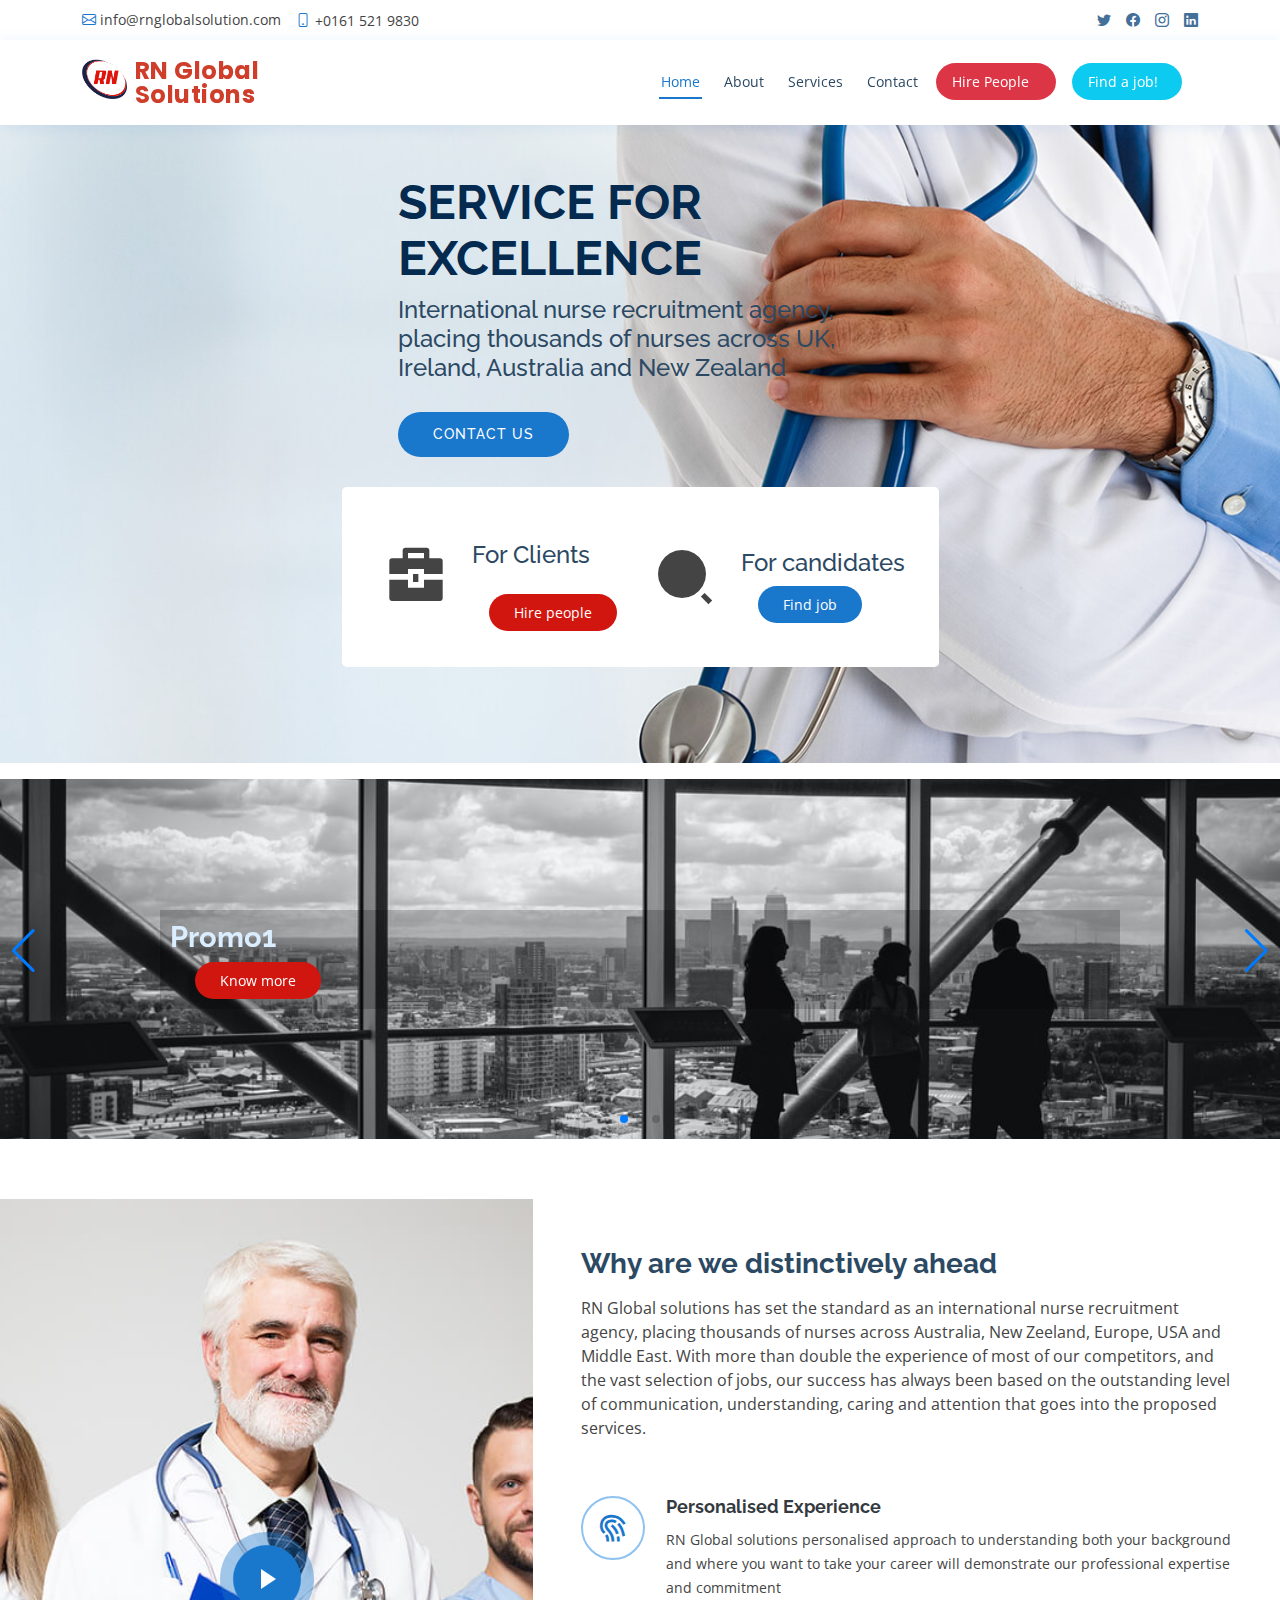
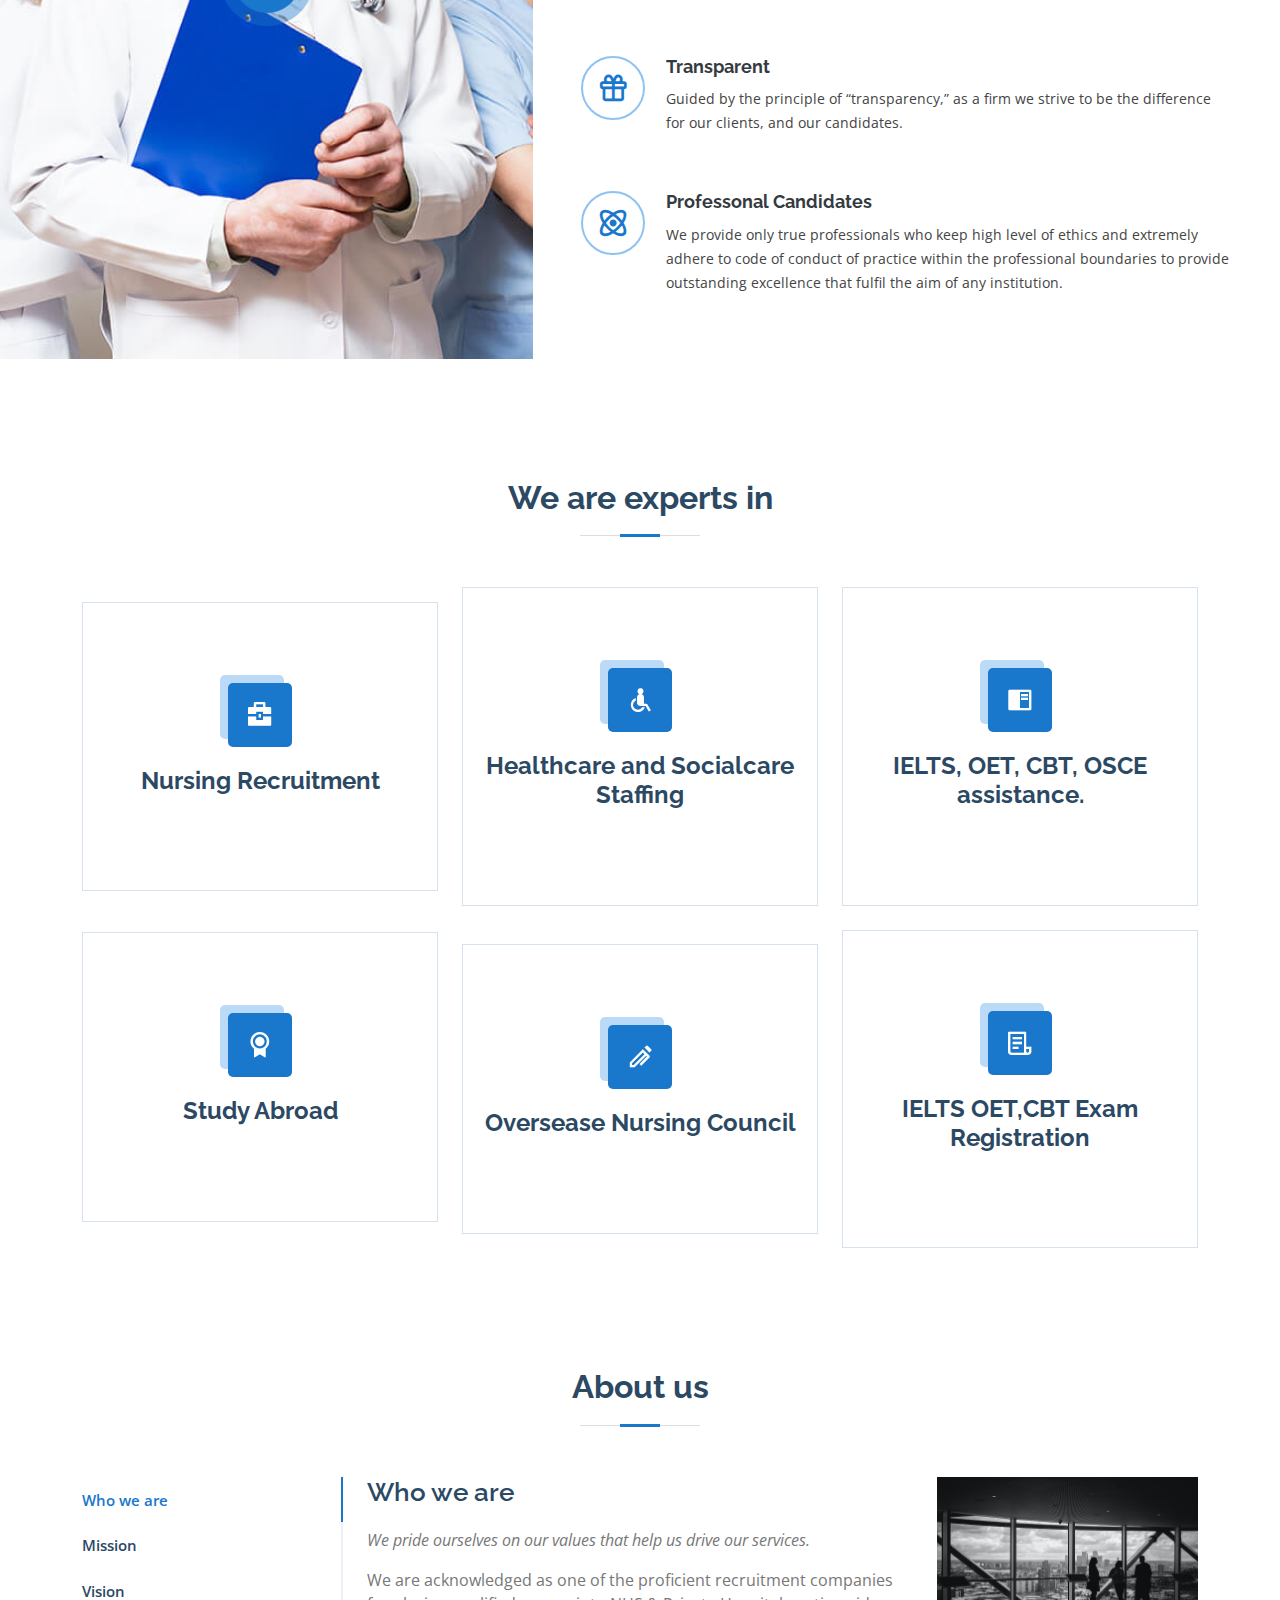
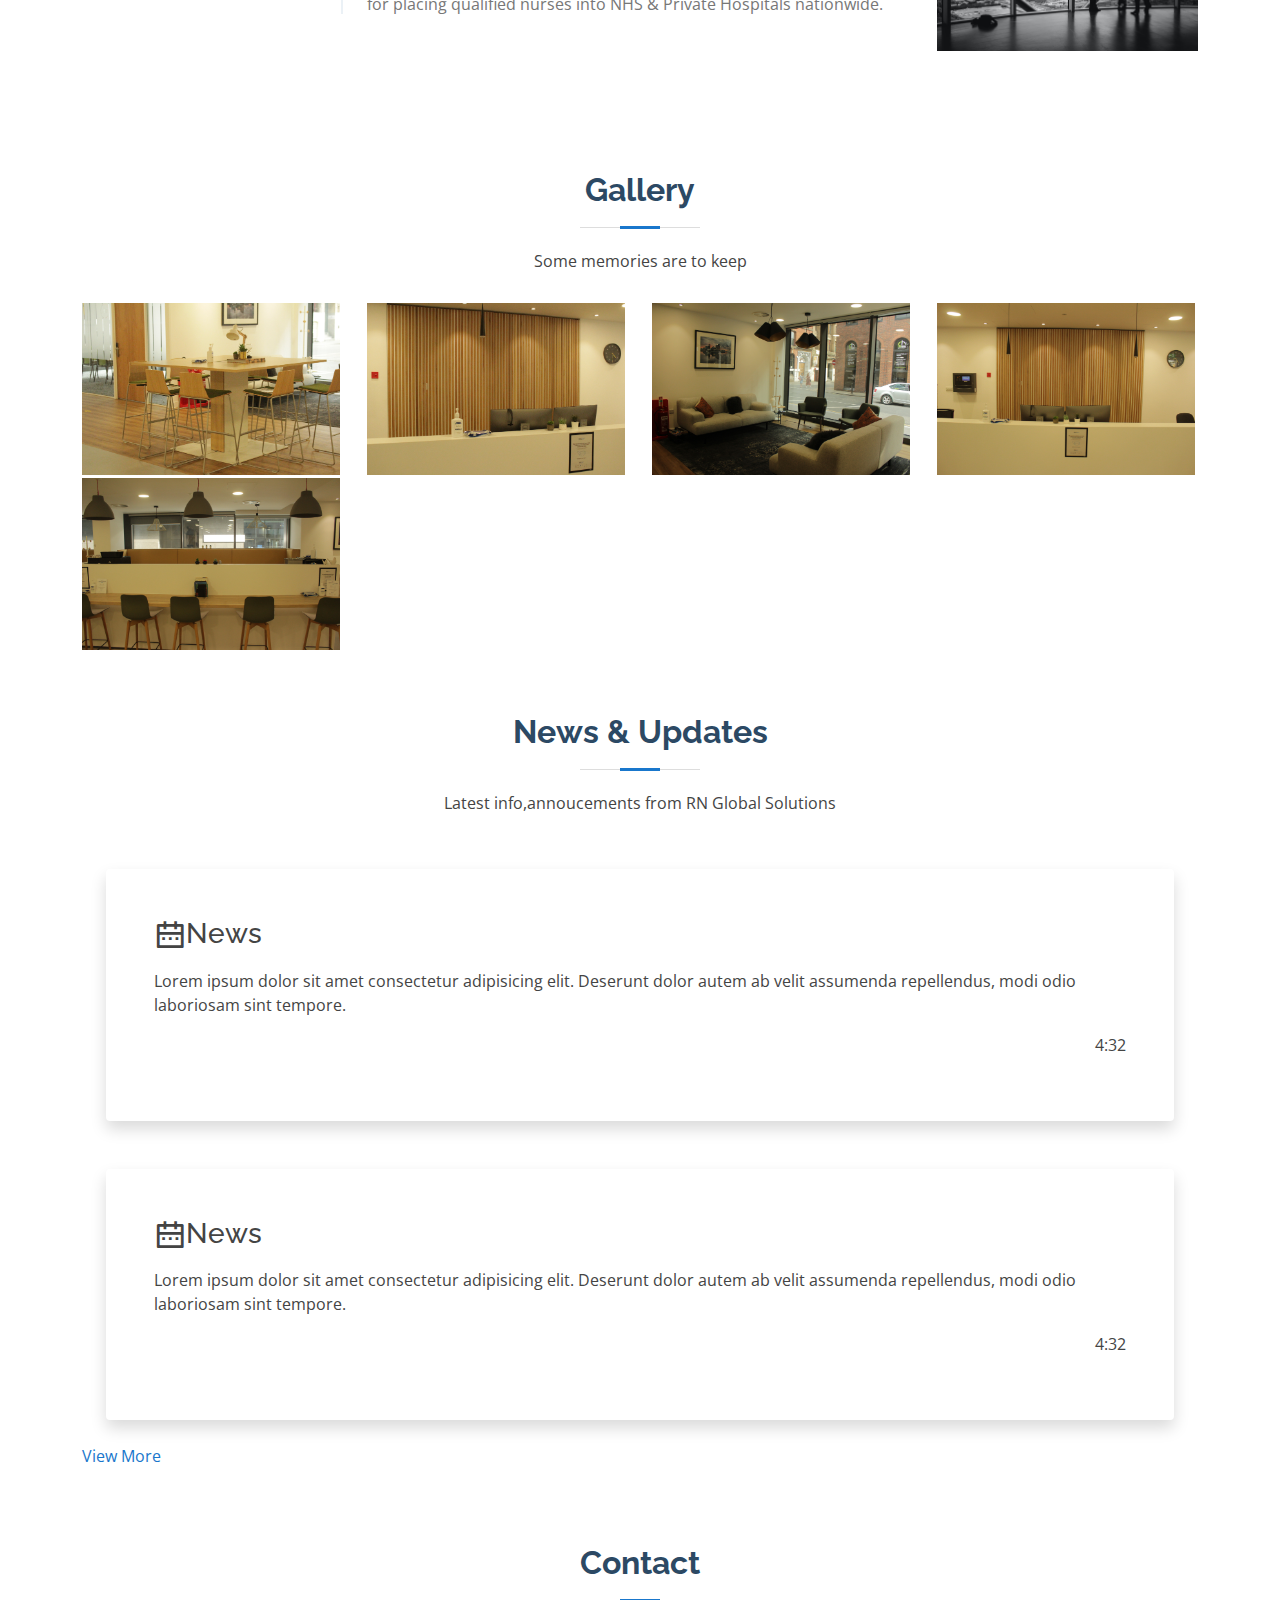
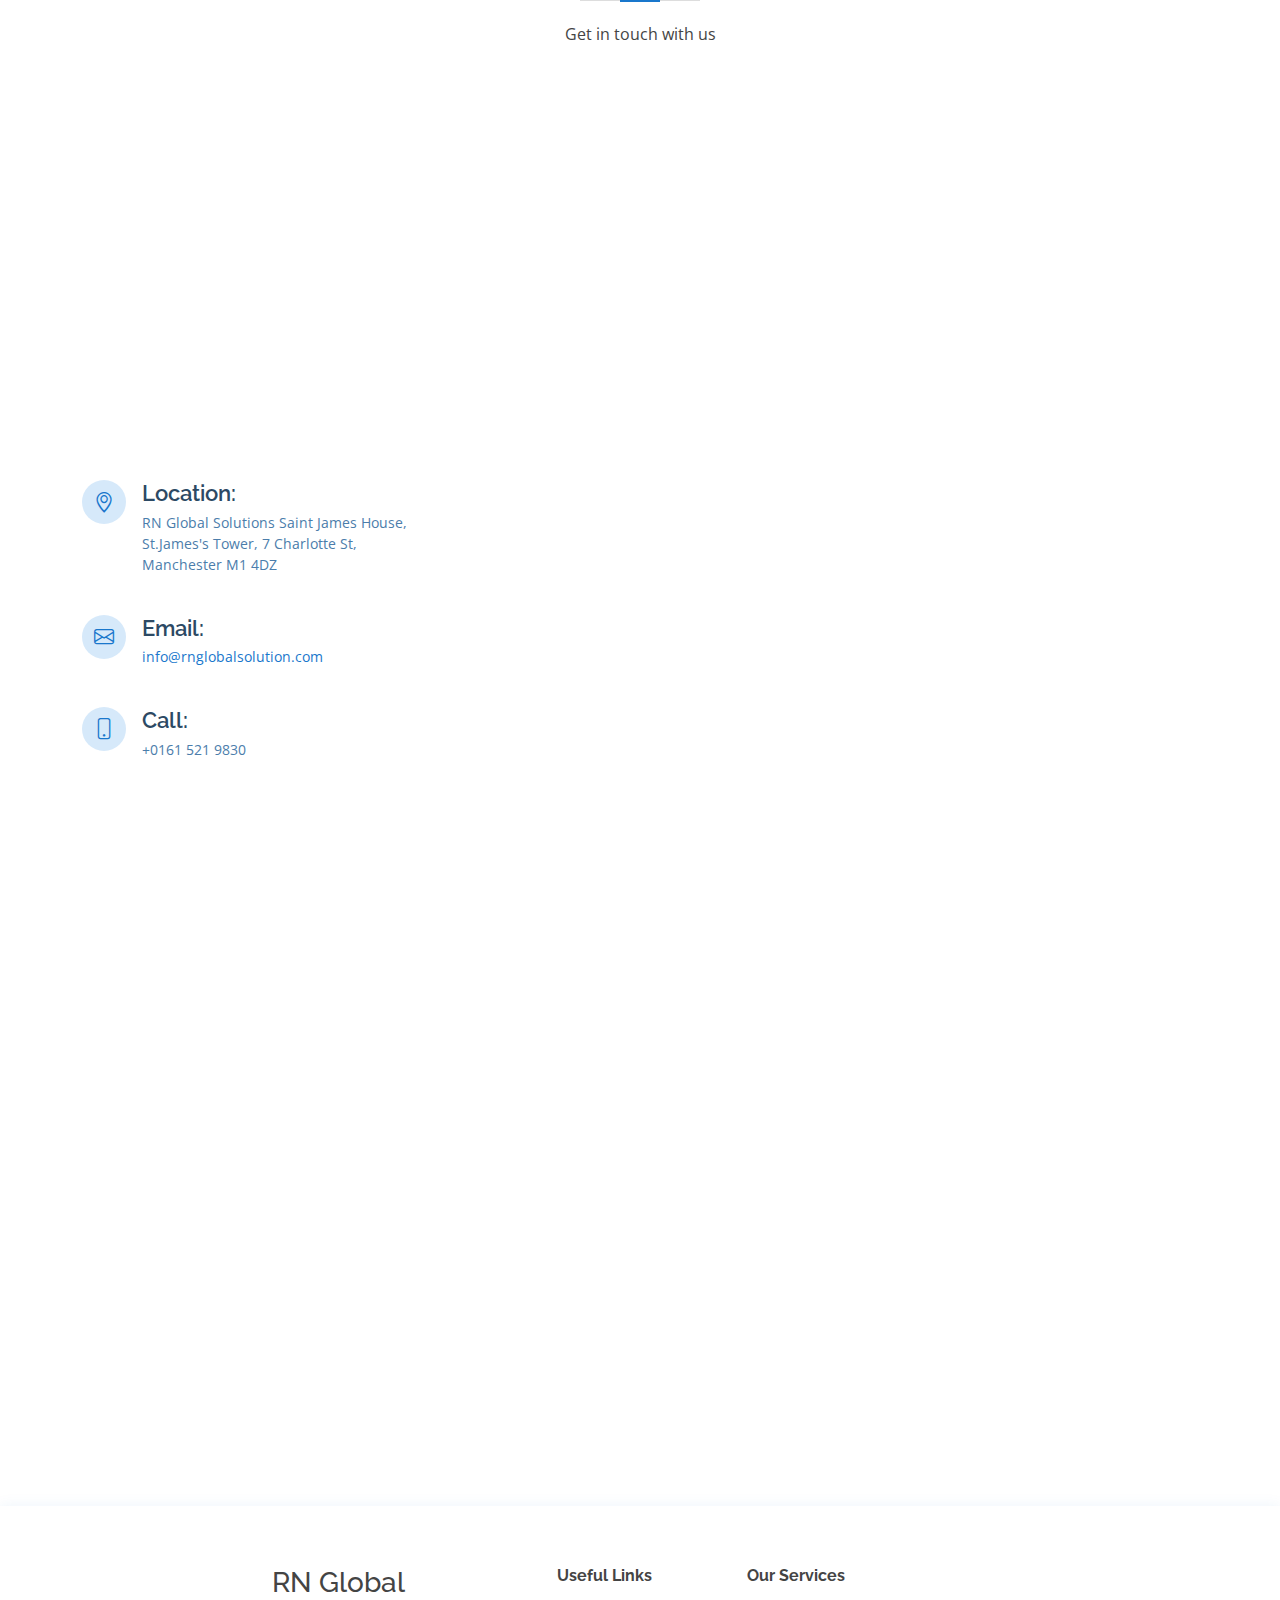
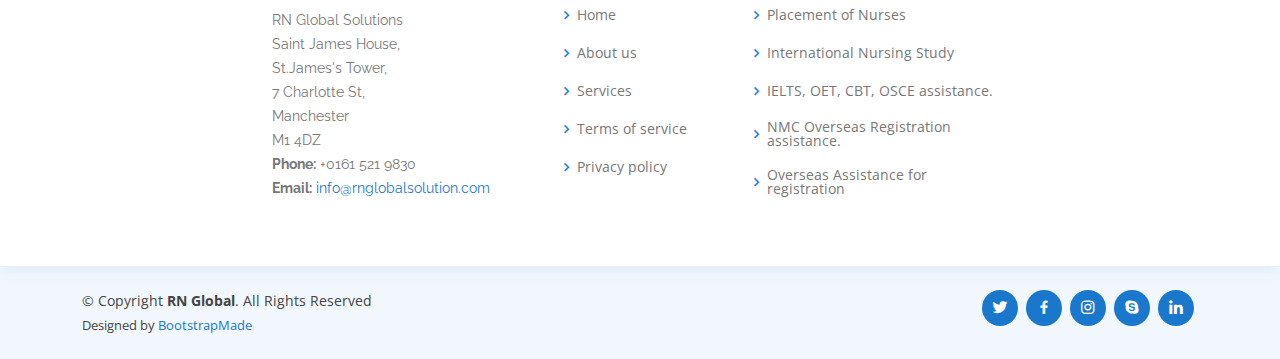
<file: index.html>
<!DOCTYPE html>
<html lang="en">

<head>
  <meta charset="utf-8">
  <meta content="width=device-width, initial-scale=1.0" name="viewport">

  <title>RN Global Solutions</title>
  <meta content="" name="description">
  <meta content="" name="keywords">

  <!-- Favicons -->
  <link href="assets/img/favicon.png" rel="icon">
  <link href="assets/img/apple-touch-icon.png" rel="apple-touch-icon">

  <!-- Google Fonts -->
  <link href="https://fonts.googleapis.com/css?family=Open+Sans:300,300i,400,400i,600,600i,700,700i|Raleway:300,300i,400,400i,500,500i,600,600i,700,700i|Poppins:300,300i,400,400i,500,500i,600,600i,700,700i" rel="stylesheet">

  <!-- Vendor CSS Files -->
  <link href="assets/vendor/animate.css/animate.min.css" rel="stylesheet">
  <link href="assets/vendor/bootstrap/css/bootstrap.min.css" rel="stylesheet">
  <link href="assets/vendor/bootstrap-icons/bootstrap-icons.css" rel="stylesheet">
  <link href="assets/vendor/boxicons/css/boxicons.min.css" rel="stylesheet">
  <link href="assets/vendor/fontawesome-free/css/all.min.css" rel="stylesheet">
  <link href="assets/vendor/glightbox/css/glightbox.min.css" rel="stylesheet">
  <link href="assets/vendor/remixicon/remixicon.css" rel="stylesheet">
  <link href="assets/vendor/swiper/swiper-bundle.min.css" rel="stylesheet">

  <!-- Template Main CSS File -->
  <link href="assets/css/style.css" rel="stylesheet">

  <!-- =======================================================
  * Template Name: Medilab - v4.3.0
  * Template URL: https://bootstrapmade.com/medilab-free-medical-bootstrap-theme/
  * Author: BootstrapMade.com
  * License: https://bootstrapmade.com/license/
  ======================================================== -->
</head>

<body>

  <!-- ======= Top Bar ======= -->
  <div id="topbar" class="d-flex align-items-center fixed-top">
    <div class="container d-flex justify-content-between">
      <div class="contact-info d-flex align-items-center">
        <i class="bi bi-envelope"></i> <a href="mailto:info@rnglobalsolution.com">info@rnglobalsolution.com</a>
        <i class="bi bi-phone"></i> +0161 521 9830
      </div>
      <div class="d-none d-lg-flex social-links align-items-center">
        <a href="#" class="twitter"><i class="bi bi-twitter"></i></a>
        <a href="#" class="facebook"><i class="bi bi-facebook"></i></a>
        <a href="#" class="instagram"><i class="bi bi-instagram"></i></a>
        <a href="#" class="linkedin"><i class="bi bi-linkedin"></i></i></a>
      </div>
    </div>
  </div>

  <!-- ======= Header ======= -->
  <header id="header" class="fixed-top">
    <div class="container d-flex align-items-center">

      <!-- <h1 class="logo me-auto"><a href="index.html">RN Global Solutions</a></h1> -->
      <!-- Uncomment below if you prefer to use an image logo -->
      <a href="index.html" class="logo me-auto d-flex"><img src="assets/img/logoNew.png" alt="" class="img-fluid"><div class="px-2">
        <span class="d-none d-md-inline">RN Global <br> Solutions</span>
      </div></a>

      <nav id="navbar" class="navbar order-last order-lg-0">
        <ul>
          <li><a class="nav-link scrollto active" href="#hero">Home</a></li>
          <li><a class="nav-link scrollto" href="#about_us">About</a></li>
          <!-- <li class="dropdown"><a href="#department"><span>Services</span> <i class="bi bi-chevron-down"></i></a>
            <ul>
              <li><a href="#services">Services</a></li>
              <!-- <li class="dropdown"><a href="#departments"><span>Deep Drop Down</span> <i class="bi bi-chevron-right"></i></a>
                <ul>
                  <li><a href="#">Deep Drop Down 1</a></li>
                  <li><a href="#">Deep Drop Down 2</a></li>
                  <li><a href="#">Deep Drop Down 3</a></li>
                  <li><a href="#">Deep Drop Down 4</a></li>
                  <li><a href="#">Deep Drop Down 5</a></li>
                </ul>
              </li> -->
              <!-- <li><a href="#doctors">Doctors</a></li>
              <li><a href="#">Drop Down 3</a></li>
              <li><a href="#">Drop Down 4</a></li>
            </ul>
          </li>  -->
          <li><a class="nav-link scrollto" href="#services">Services</a></li>
          <li><a class="nav-link scrollto" href="#contact">Contact</a></li>
          <div class="d-flex flex-md-row flex-column justify-content-center align-items-md-center mx-md-2">
            <a href="./Hire.html" class="bg-danger rounded-pill text-white p-2 px-3 m-2" style="width: 120px;">Hire People</a>
          <a href="./FindJob.html" class="bg-info rounded-pill text-white p-2 px-3 m-2" style="width: 110px;">Find a job!</a>
          </div>
        </ul>
        <i class="bi bi-list mobile-nav-toggle"></i>
        
      </nav><!-- .navbar -->

      

    </div>
  </header><!-- End Header -->

  <!-- ======= Hero Section ======= -->
  <section id="hero" class="d-flex flex-column  justify-content-center align-items-center ">
    
      <div class="mainText ">
       
        <div class="pt-5">
          <h1>Service for Excellence</h1>
        <h2 class="">International nurse recruitment agency, placing thousands of nurses across  UK, Ireland, Australia and New Zealand</h2>
        <div class="">
          <a href="#contact" class="btn-get-started scrollto">Contact us</a>
        </div>
        </div>
       
      </div>
      
        <div class="ctaCard d-flex flex-md-row flex-column justify-content-md-center align-items-md-center p-3 rounded-3">
         
          <div class="ctaCardSection d-flex justify-content-center align-items-center">
            <i class="ctaCardIcon ri-briefcase-4-fill p-3"></i>
            <div class="">
              <h2 class="p-2">For Clients</h2>
              <p></p>
            <a href="./Hire.html" class="mainbtn2 pt-2 ">Hire people</a>
            </div>
          </div>
          <div class="ctaCardSection d-flex justify-content-center align-items-center">
            <i class="ctaCardIcon ri-search-2-fill p-3"></i>
            <div class="">
              <h2 class="p-2"> For candidates</h2>
            <a href="./FindJob.html" class="mainbtn pt-2">Find job</a>
            </div>
          </div>
        </div>
      
   
  </section><!-- End Hero -->

  <main id="main">

  <div class="swiper-container promo-swiper pt-3">
    <!-- Additional required wrapper -->
    <div class="swiper-wrapper">
      <!-- Slides -->
      <div class="swiper-slide">
        <div class="promo-content">
        <div class="promo-inside w-75">
          <h3>Promo1</h3>
          <a href="#" class="mainbtn2 pt-2 ">Know more</a>
        </div>
      </div>
      <img src="./assets/img/business1.jpg" alt="" class="w-100 "></div>
      <div class="swiper-slide"><div class="promo-content">
        <div class="promo-inside w-75">
          <h3>Promo2</h3>
          <a href="#" class="mainbtn2 pt-2 ">Know more</a>
        </div>
      </div><img src="./assets/img/care1.jpeg" alt="" class="w-100 "></div>
      <div class="swiper-slide"><div class="">
        <div class="promo-content">
          <div class="promo-inside w-75">
            <h3>Promo3</h3>
            <a href="#" class="mainbtn2 pt-2 ">Know more</a>
          </div>
        </div>
        <img src="./assets/img/business3.jpeg" alt="" class="w-100 ">
      </div></div>
      ...
    </div>
    <!-- If we need pagination -->
    <div class="swiper-pagination"></div>
  
    <!-- If we need navigation buttons -->
    <div class="swiper-button-prev"></div>
    <div class="swiper-button-next"></div>
  

  </div>

    <!-- ======= Why Us Section ======= -->
    <!-- <section id="why-us" class="why-us">
      <div class="container">

        <div class="row">
          <div class="col-lg-4 d-flex align-items-stretch">
            <div class="content">
              <h3>Why Choose Medilab?</h3>
              <p>
                Lorem ipsum dolor sit amet, consectetur adipiscing elit, sed do eiusmod tempor incididunt ut labore et dolore magna aliqua. Duis aute irure dolor in reprehenderit
                Asperiores dolores sed et. Tenetur quia eos. Autem tempore quibusdam vel necessitatibus optio ad corporis.
              </p>
              <div class="text-center">
                <a href="#" class="more-btn">Learn More <i class="bx bx-chevron-right"></i></a>
              </div>
            </div>
          </div>
          <div class="col-lg-8 d-flex align-items-stretch">
            <div class="icon-boxes d-flex flex-column justify-content-center">
              <div class="row">
                <div class="col-xl-4 d-flex align-items-stretch">
                  <div class="icon-box mt-4 mt-xl-0">
                    <i class="bx bx-receipt"></i>
                    <h4>Corporis voluptates sit</h4>
                    <p>Consequuntur sunt aut quasi enim aliquam quae harum pariatur laboris nisi ut aliquip</p>
                  </div>
                </div>
                <div class="col-xl-4 d-flex align-items-stretch">
                  <div class="icon-box mt-4 mt-xl-0">
                    <i class="bx bx-cube-alt"></i>
                    <h4>Ullamco laboris ladore pan</h4>
                    <p>Excepteur sint occaecat cupidatat non proident, sunt in culpa qui officia deserunt</p>
                  </div>
                </div>
                <div class="col-xl-4 d-flex align-items-stretch">
                  <div class="icon-box mt-4 mt-xl-0">
                    <i class="bx bx-images"></i>
                    <h4>Labore consequatur</h4>
                    <p>Aut suscipit aut cum nemo deleniti aut omnis. Doloribus ut maiores omnis facere</p>
                  </div>
                </div>
              </div>
            </div><!-- End .content-->
          <!-- </div>
        </div>

      </div>
    </section>  -->
    <!-- End Why Us Section -->

    <!-- ======= About Section ======= -->
    <section id="about" class="about">
      <div class="container-fluid">

        <div class="row">
          <div class="col-xl-5 col-lg-6 video-box d-flex justify-content-center align-items-stretch position-relative">
            <a href="https://www.youtube.com/watch?v=jDDaplaOz7Q" class="glightbox play-btn mb-4"></a>
          </div>

          <div class="col-xl-7 col-lg-6 icon-boxes d-flex flex-column align-items-stretch justify-content-center py-5 px-lg-5">
            <h3>Why are we distinctively ahead</h3>
            <p>RN Global solutions has set the standard as an international nurse recruitment agency, placing thousands of nurses across Australia, New Zeeland, Europe, USA and Middle East. With more than double the experience of most of our competitors, and the vast selection of jobs, our success has always been based on the outstanding level of communication, understanding, caring and attention that goes into the proposed services.</p>

            <div class="icon-box">
              <div class="icon"><i class="bx bx-fingerprint"></i></div>
              <h4 class="title"><a href="#">Personalised Experience</a></h4>
              <p class="description">RN Global solutions personalised approach to understanding both your background and where you want to take your career will demonstrate our professional expertise and commitment</p>
            </div>

            <div class="icon-box">
              <div class="icon"><i class="bx bx-gift"></i></div>
              <h4 class="title"><a href="#">Transparent</a></h4>
              <p class="description">Guided by the principle of “transparency,” as a firm we strive to be the difference for our clients, and our candidates. </p>
            </div>

            <div class="icon-box">
              <div class="icon"><i class="bx bx-atom"></i></div>
              <h4 class="title"><a href="#">Professonal Candidates</a></h4>
              <p class="description">We provide only true professionals who keep high level of ethics and extremely adhere to code of conduct of practice within the professional boundaries to provide outstanding excellence that fulfil the aim of any institution.</p>
            </div>

          </div>
        </div>

      </div>
    </section><!-- End About Section -->

    <!-- ======= Counts Section ======= -->
    <!-- <section id="counts" class="counts">
      <div class="container">

        <div class="row">

          <div class="col-lg-3 col-md-6">
            <div class="count-box">
              <i class="fas fa-user-md"></i>
              <span data-purecounter-start="0" data-purecounter-end="85" data-purecounter-duration="1" class="purecounter"></span>
              <p>Doctors</p>
            </div>
          </div>

          <div class="col-lg-3 col-md-6 mt-5 mt-md-0">
            <div class="count-box">
              <i class="far fa-hospital"></i>
              <span data-purecounter-start="0" data-purecounter-end="18" data-purecounter-duration="1" class="purecounter"></span>
              <p>Departments</p>
            </div>
          </div>

          <div class="col-lg-3 col-md-6 mt-5 mt-lg-0">
            <div class="count-box">
              <i class="fas fa-flask"></i>
              <span data-purecounter-start="0" data-purecounter-end="12" data-purecounter-duration="1" class="purecounter"></span>
              <p>Research Labs</p>
            </div>
          </div>

          <div class="col-lg-3 col-md-6 mt-5 mt-lg-0">
            <div class="count-box">
              <i class="fas fa-award"></i>
              <span data-purecounter-start="0" data-purecounter-end="150" data-purecounter-duration="1" class="purecounter"></span>
              <p>Awards</p>
            </div>
          </div>

        </div>

      </div>
    </section>End Counts Section -->

    <!-- ======= Services Section ======= -->
    <section id="services" class="services">
      <div class="container">

        <div class="section-title">
          <h2>We are experts in</h2>
          <!-- <p>Magnam dolores commodi suscipit. Necessitatibus eius consequatur ex aliquid fuga eum quidem. Sit sint consectetur velit. Quisquam quos quisquam cupiditate. Et nemo qui impedit suscipit alias ea. Quia fugiat sit in iste officiis commodi quidem hic quas.</p> -->
        </div>

        <div class="row flex justify-content-center align-items-center">
          <div class="col-lg-4 col-md-6  align-items-stretch">
            <div class="icon-box">
              <div class="icon"><i class="ri-briefcase-4-fill"></i></div>
              <h4><a href="#">Nursing Recruitment</a></h4>
              
            </div>
          </div>
          <div class="col-lg-4 col-md-6  align-items-stretch mt-4 mt-md-0">
            <div class="icon-box">
              <div class="icon"><i class="ri-wheelchair-fill"></i></div>
              <h4><a href="#">Healthcare and Socialcare Staffing</a></h4>
              
            </div>
          </div>

          <div class="col-lg-4 col-md-6  align-items-stretch mt-4 mt-md-0">
            <div class="icon-box">
              <div class="icon"><i class="ri-book-read-fill"></i></div>
              <h4><a href="#">IELTS, OET, CBT, OSCE assistance.</a></h4>
              
            </div>
          </div>

          <div class="col-lg-4 col-md-6  align-items-stretch mt-4 mt-lg-0">
            <div class="icon-box">
              <div class="icon"><i class="ri-award-fill"></i></div>
              <h4><a href="#">Study Abroad</a></h4>
              
            </div>
          </div>

          <div class="col-lg-4 col-md-6  align-items-stretch mt-4">
            <div class="icon-box">
              <div class="icon"><i class="ri-ball-pen-line"></i></div>
              <h4><a href="#">Oversease Nursing Council</a></h4>
              
            </div>
          </div>

          <div class="col-lg-4 col-md-6  align-items-stretch mt-4">
            <div class="icon-box">
              <div class="icon"><i class="ri-file-list-3-line"></i></div>
              <h4><a href="#">IELTS OET,CBT Exam Registration</a></h4>
              
            </div>
          </div>

          
        </div>

      </div>
    </section><!-- End Services Section -->

    <!-- ======= Appointment Section ======= -->
    <!-- <section id="appointment" class="appointment section-bg">
      <div class="container">

        <div class="section-title">
          <h2>Make an Appointment</h2>
          <p>Magnam dolores commodi suscipit. Necessitatibus eius consequatur ex aliquid fuga eum quidem. Sit sint consectetur velit. Quisquam quos quisquam cupiditate. Et nemo qui impedit suscipit alias ea. Quia fugiat sit in iste officiis commodi quidem hic quas.</p>
        </div>

        <form action="forms/appointment.php" method="post" role="form" class="php-email-form">
          <div class="row">
            <div class="col-md-4 form-group">
              <input type="text" name="name" class="form-control" id="name" placeholder="Your Name" data-rule="minlen:4" data-msg="Please enter at least 4 chars">
              <div class="validate"></div>
            </div>
            <div class="col-md-4 form-group mt-3 mt-md-0">
              <input type="email" class="form-control" name="email" id="email" placeholder="Your Email" data-rule="email" data-msg="Please enter a valid email">
              <div class="validate"></div>
            </div>
            <div class="col-md-4 form-group mt-3 mt-md-0">
              <input type="tel" class="form-control" name="phone" id="phone" placeholder="Your Phone" data-rule="minlen:4" data-msg="Please enter at least 4 chars">
              <div class="validate"></div>
            </div>
          </div>
          <div class="row">
            <div class="col-md-4 form-group mt-3">
              <input type="datetime" name="date" class="form-control datepicker" id="date" placeholder="Appointment Date" data-rule="minlen:4" data-msg="Please enter at least 4 chars">
              <div class="validate"></div>
            </div>
            <div class="col-md-4 form-group mt-3">
              <select name="department" id="department" class="form-select">
                <option value="">Select Department</option>
                <option value="Department 1">Department 1</option>
                <option value="Department 2">Department 2</option>
                <option value="Department 3">Department 3</option>
              </select>
              <div class="validate"></div>
            </div>
            <div class="col-md-4 form-group mt-3">
              <select name="doctor" id="doctor" class="form-select">
                <option value="">Select Doctor</option>
                <option value="Doctor 1">Doctor 1</option>
                <option value="Doctor 2">Doctor 2</option>
                <option value="Doctor 3">Doctor 3</option>
              </select>
              <div class="validate"></div>
            </div>
          </div>

          <div class="form-group mt-3">
            <textarea class="form-control" name="message" rows="5" placeholder="Message (Optional)"></textarea>
            <div class="validate"></div>
          </div>
          <div class="mb-3">
            <div class="loading">Loading</div>
            <div class="error-message"></div>
            <div class="sent-message">Your appointment request has been sent successfully. Thank you!</div>
          </div>
          <div class="text-center"><button type="submit">Make an Appointment</button></div>
        </form>

      </div>
    </section>End Appointment Section -->

    <!-- ======= Departments Section ======= -->
    <section id="about_us" class="departments">
      <div class="container">

        <div class="section-title">
          <h2>About us</h2>
          <!-- <p>Magnam dolores commodi suscipit. Necessitatibus eius consequatur ex aliquid fuga eum quidem. Sit sint consectetur velit. Quisquam quos quisquam cupiditate. Et nemo qui impedit suscipit alias ea. Quia fugiat sit in iste officiis commodi quidem hic quas.</p> -->
        </div>

        <div class="row">
          <div class="col-lg-3">
            <ul class="nav nav-tabs flex-column">
              <li class="nav-item">
                <a class="nav-link active show" data-bs-toggle="tab" href="#tab-1">Who we are</a>
              </li>
              <li class="nav-item">
                <a class="nav-link" data-bs-toggle="tab" href="#tab-2">Mission</a>
              </li>
              <li class="nav-item">
                <a class="nav-link" data-bs-toggle="tab" href="#tab-3">Vision</a>
              </li>
              <!-- 
              <li class="nav-item">
                <a class="nav-link" data-bs-toggle="tab" href="#tab-4">Pediatrics</a>
              </li>
              <li class="nav-item">
                <a class="nav-link" data-bs-toggle="tab" href="#tab-5">Eye Care</a>
              </li> -->
            </ul>
          </div>
          <div class="col-lg-9 mt-4 mt-lg-0">
            <div class="tab-content">
              <div class="tab-pane active show" id="tab-1">
                <div class="row">
                  <div class="col-lg-8 details order-2 order-lg-1">
                    <h3>Who we are</h3>
                    <p class="fst-italic">We pride ourselves on our values that help us drive our services.</p>
                    <p>
                      We are acknowledged as one of the proficient recruitment companies for placing qualified nurses into NHS & Private Hospitals nationwide. </p>
                  </div>
                  <div class="col-lg-4 text-center order-1 order-lg-2">
                    <img src="assets/img/business1.jpg" alt="" class="img-fluid">
                  </div>
                </div>
              </div>
              <div class="tab-pane" id="tab-2">
                <div class="row">
                  <div class="col-lg-8 details order-2 order-lg-1">
                    <h3>Mission</h3>
                    <p class="fst-italic">Guided by the principle of “transparency,” as a firm we strive to be the difference for our clients, and out candidates.  </p>
                    <p>Our true spirit of enthusiasm in the sector is the fuel that describes us, represent who we are and what we do. Which guide our decisions and allow us to best serve our clients, foster an inclusive culture, and invest in our potentials.
                    </p>
                  </div>
                  <div class="col-lg-4 text-center order-1 order-lg-2">
                    <img src="assets/img/care1.jpeg" alt="" class="img-fluid">
                  </div>
                </div>
              </div>
              <div class="tab-pane" id="tab-3">
                <div class="row">
                  <div class="col-lg-8 details order-2 order-lg-1">
                    <h3>Vision</h3>
                    <p class="fst-italic">We pride ourselves on our values that help us drive our services.</p>
                    <p>
                      We are acknowledged as one of the proficient recruitment companies for placing qualified nurses into NHS & Private Hospitals nationwide. </p>
                  </div>
                  <div class="col-lg-4 text-center order-1 order-lg-2">
                    <img src="assets/img/business2.jpeg" alt="" class="img-fluid">
                  </div>
                </div>
              </div>
              <!-- 
              <div class="tab-pane" id="tab-4">
                <div class="row">
                  <div class="col-lg-8 details order-2 order-lg-1">
                    <h3>Fuga dolores inventore laboriosam ut est accusamus laboriosam dolore</h3>
                    <p class="fst-italic">Totam aperiam accusamus. Repellat consequuntur iure voluptas iure porro quis delectus</p>
                    <p>Eaque consequuntur consequuntur libero expedita in voluptas. Nostrum ipsam necessitatibus aliquam fugiat debitis quis velit. Eum ex maxime error in consequatur corporis atque. Eligendi asperiores sed qui veritatis aperiam quia a laborum inventore</p>
                  </div>
                  <div class="col-lg-4 text-center order-1 order-lg-2">
                    <img src="assets/img/departments-4.jpg" alt="" class="img-fluid">
                  </div>
                </div>
              </div>
              <div class="tab-pane" id="tab-5">
                <div class="row">
                  <div class="col-lg-8 details order-2 order-lg-1">
                    <h3>Est eveniet ipsam sindera pad rone matrelat sando reda</h3>
                    <p class="fst-italic">Omnis blanditiis saepe eos autem qui sunt debitis porro quia.</p>
                    <p>Exercitationem nostrum omnis. Ut reiciendis repudiandae minus. Omnis recusandae ut non quam ut quod eius qui. Ipsum quia odit vero atque qui quibusdam amet. Occaecati sed est sint aut vitae molestiae voluptate vel</p>
                  </div>
                  <div class="col-lg-4 text-center order-1 order-lg-2">
                    <img src="assets/img/departments-5.jpg" alt="" class="img-fluid">
                  </div>
                </div>
              </div> -->
            </div>
          </div>
        </div>

      </div>
    </section><!-- End Departments Section -->

    <!-- ======= Doctors Section ======= -->
    <!-- <section id="doctors" class="doctors">
      <div class="container">

        <div class="section-title">
          <h2>Our Team</h2>
          <p>Magnam dolores commodi suscipit. Necessitatibus eius consequatur ex aliquid fuga eum quidem. Sit sint consectetur velit. Quisquam quos quisquam cupiditate. Et nemo qui impedit suscipit alias ea. Quia fugiat sit in iste officiis commodi quidem hic quas.</p>
        </div>

        <div class="row">

          <div class="col-lg-6">
            <div class="member d-flex align-items-start">
              <div class="pic"><img src="assets/img/doctors/doctors-1.jpg" class="img-fluid" alt=""></div>
              <div class="member-info">
                <h4>Walter White</h4>
                <span>Chief Medical Officer</span>
                <p>Explicabo voluptatem mollitia et repellat qui dolorum quasi</p>
                <div class="social">
                  <a href=""><i class="ri-twitter-fill"></i></a>
                  <a href=""><i class="ri-facebook-fill"></i></a>
                  <a href=""><i class="ri-instagram-fill"></i></a>
                  <a href=""> <i class="ri-linkedin-box-fill"></i> </a>
                </div>
              </div>
            </div>
          </div>

          <div class="col-lg-6 mt-4 mt-lg-0">
            <div class="member d-flex align-items-start">
              <div class="pic"><img src="assets/img/doctors/doctors-2.jpg" class="img-fluid" alt=""></div>
              <div class="member-info">
                <h4>Sarah Jhonson</h4>
                <span>Anesthesiologist</span>
                <p>Aut maiores voluptates amet et quis praesentium qui senda para</p>
                <div class="social">
                  <a href=""><i class="ri-twitter-fill"></i></a>
                  <a href=""><i class="ri-facebook-fill"></i></a>
                  <a href=""><i class="ri-instagram-fill"></i></a>
                  <a href=""> <i class="ri-linkedin-box-fill"></i> </a>
                </div>
              </div>
            </div>
          </div>

          <div class="col-lg-6 mt-4">
            <div class="member d-flex align-items-start">
              <div class="pic"><img src="assets/img/doctors/doctors-3.jpg" class="img-fluid" alt=""></div>
              <div class="member-info">
                <h4>William Anderson</h4>
                <span>Cardiology</span>
                <p>Quisquam facilis cum velit laborum corrupti fuga rerum quia</p>
                <div class="social">
                  <a href=""><i class="ri-twitter-fill"></i></a>
                  <a href=""><i class="ri-facebook-fill"></i></a>
                  <a href=""><i class="ri-instagram-fill"></i></a>
                  <a href=""> <i class="ri-linkedin-box-fill"></i> </a>
                </div>
              </div>
            </div>
          </div>

          <div class="col-lg-6 mt-4">
            <div class="member d-flex align-items-start">
              <div class="pic"><img src="assets/img/doctors/doctors-4.jpg" class="img-fluid" alt=""></div>
              <div class="member-info">
                <h4>Amanda Jepson</h4>
                <span>Neurosurgeon</span>
                <p>Dolorum tempora officiis odit laborum officiis et et accusamus</p>
                <div class="social">
                  <a href=""><i class="ri-twitter-fill"></i></a>
                  <a href=""><i class="ri-facebook-fill"></i></a>
                  <a href=""><i class="ri-instagram-fill"></i></a>
                  <a href=""> <i class="ri-linkedin-box-fill"></i> </a>
                </div>
              </div>
            </div>
          </div>

        </div>

      </div>
    </section>End Doctors Section -->

    <!-- ======= Frequently Asked Questions Section ======= -->
    <!-- <section id="faq" class="faq section-bg">
      <div class="container">

        <div class="section-title">
          <h2>Frequently Asked Questions</h2>
          <p>Magnam dolores commodi suscipit. Necessitatibus eius consequatur ex aliquid fuga eum quidem. Sit sint consectetur velit. Quisquam quos quisquam cupiditate. Et nemo qui impedit suscipit alias ea. Quia fugiat sit in iste officiis commodi quidem hic quas.</p>
        </div>

        <div class="faq-list">
          <ul>
            <li data-aos="fade-up">
              <i class="bx bx-help-circle icon-help"></i> <a data-bs-toggle="collapse" class="collapse" data-bs-target="#faq-list-1">Non consectetur a erat nam at lectus urna duis? <i class="bx bx-chevron-down icon-show"></i><i class="bx bx-chevron-up icon-close"></i></a>
              <div id="faq-list-1" class="collapse show" data-bs-parent=".faq-list">
                <p>
                  Feugiat pretium nibh ipsum consequat. Tempus iaculis urna id volutpat lacus laoreet non curabitur gravida. Venenatis lectus magna fringilla urna porttitor rhoncus dolor purus non.
                </p>
              </div>
            </li>

            <li data-aos="fade-up" data-aos-delay="100">
              <i class="bx bx-help-circle icon-help"></i> <a data-bs-toggle="collapse" data-bs-target="#faq-list-2" class="collapsed">Feugiat scelerisque varius morbi enim nunc? <i class="bx bx-chevron-down icon-show"></i><i class="bx bx-chevron-up icon-close"></i></a>
              <div id="faq-list-2" class="collapse" data-bs-parent=".faq-list">
                <p>
                  Dolor sit amet consectetur adipiscing elit pellentesque habitant morbi. Id interdum velit laoreet id donec ultrices. Fringilla phasellus faucibus scelerisque eleifend donec pretium. Est pellentesque elit ullamcorper dignissim. Mauris ultrices eros in cursus turpis massa tincidunt dui.
                </p>
              </div>
            </li>

            <li data-aos="fade-up" data-aos-delay="200">
              <i class="bx bx-help-circle icon-help"></i> <a data-bs-toggle="collapse" data-bs-target="#faq-list-3" class="collapsed">Dolor sit amet consectetur adipiscing elit? <i class="bx bx-chevron-down icon-show"></i><i class="bx bx-chevron-up icon-close"></i></a>
              <div id="faq-list-3" class="collapse" data-bs-parent=".faq-list">
                <p>
                  Eleifend mi in nulla posuere sollicitudin aliquam ultrices sagittis orci. Faucibus pulvinar elementum integer enim. Sem nulla pharetra diam sit amet nisl suscipit. Rutrum tellus pellentesque eu tincidunt. Lectus urna duis convallis convallis tellus. Urna molestie at elementum eu facilisis sed odio morbi quis
                </p>
              </div>
            </li>

            <li data-aos="fade-up" data-aos-delay="300">
              <i class="bx bx-help-circle icon-help"></i> <a data-bs-toggle="collapse" data-bs-target="#faq-list-4" class="collapsed">Tempus quam pellentesque nec nam aliquam sem et tortor consequat? <i class="bx bx-chevron-down icon-show"></i><i class="bx bx-chevron-up icon-close"></i></a>
              <div id="faq-list-4" class="collapse" data-bs-parent=".faq-list">
                <p>
                  Molestie a iaculis at erat pellentesque adipiscing commodo. Dignissim suspendisse in est ante in. Nunc vel risus commodo viverra maecenas accumsan. Sit amet nisl suscipit adipiscing bibendum est. Purus gravida quis blandit turpis cursus in.
                </p>
              </div>
            </li>

            <li data-aos="fade-up" data-aos-delay="400">
              <i class="bx bx-help-circle icon-help"></i> <a data-bs-toggle="collapse" data-bs-target="#faq-list-5" class="collapsed">Tortor vitae purus faucibus ornare. Varius vel pharetra vel turpis nunc eget lorem dolor? <i class="bx bx-chevron-down icon-show"></i><i class="bx bx-chevron-up icon-close"></i></a>
              <div id="faq-list-5" class="collapse" data-bs-parent=".faq-list">
                <p>
                  Laoreet sit amet cursus sit amet dictum sit amet justo. Mauris vitae ultricies leo integer malesuada nunc vel. Tincidunt eget nullam non nisi est sit amet. Turpis nunc eget lorem dolor sed. Ut venenatis tellus in metus vulputate eu scelerisque.
                </p>
              </div>
            </li>

          </ul>
        </div>

      </div>
    </section> -->
    <!-- End Frequently Asked Questions Section -->

    <!-- ======= Testimonials Section ======= -->
<!--     
    <section id="testimonials" class="testimonials">
      <div class="container">

        <div class="testimonials-slider swiper-container" data-aos="fade-up" data-aos-delay="100">
          <div class="swiper-wrapper">

            <div class="swiper-slide">
              <div class="testimonial-wrap">
                <div class="testimonial-item">
                  <img src="assets/img/testimonials/testimonials-1.jpg" class="testimonial-img" alt="">
                  <h3>Saul Goodman</h3>
                  <h4>Ceo &amp; Founder</h4>
                  <p>
                    <i class="bx bxs-quote-alt-left quote-icon-left"></i>
                    Proin iaculis purus consequat sem cure digni ssim donec porttitora entum suscipit rhoncus. Accusantium quam, ultricies eget id, aliquam eget nibh et. Maecen aliquam, risus at semper.
                    <i class="bx bxs-quote-alt-right quote-icon-right"></i>
                  </p>
                </div>
              </div>
            </div>
            

            <div class="swiper-slide">
              <div class="testimonial-wrap">
                <div class="testimonial-item">
                  <img src="assets/img/testimonials/testimonials-2.jpg" class="testimonial-img" alt="">
                  <h3>Sara Wilsson</h3>
                  <h4>Designer</h4>
                  <p>
                    <i class="bx bxs-quote-alt-left quote-icon-left"></i>
                    Export tempor illum tamen malis malis eram quae irure esse labore quem cillum quid cillum eram malis quorum velit fore eram velit sunt aliqua noster fugiat irure amet legam anim culpa.
                    <i class="bx bxs-quote-alt-right quote-icon-right"></i>
                  </p>
                </div>
              </div>
            </div>

            <div class="swiper-slide">
              <div class="testimonial-wrap">
                <div class="testimonial-item">
                  <img src="assets/img/testimonials/testimonials-3.jpg" class="testimonial-img" alt="">
                  <h3>Jena Karlis</h3>
                  <h4>Store Owner</h4>
                  <p>
                    <i class="bx bxs-quote-alt-left quote-icon-left"></i>
                    Enim nisi quem export duis labore cillum quae magna enim sint quorum nulla quem veniam duis minim tempor labore quem eram duis noster aute amet eram fore quis sint minim.
                    <i class="bx bxs-quote-alt-right quote-icon-right"></i>
                  </p>
                </div>
              </div>
            </div>

            <div class="swiper-slide">
              <div class="testimonial-wrap">
                <div class="testimonial-item">
                  <img src="assets/img/testimonials/testimonials-4.jpg" class="testimonial-img" alt="">
                  <h3>Matt Brandon</h3>
                  <h4>Freelancer</h4>
                  <p>
                    <i class="bx bxs-quote-alt-left quote-icon-left"></i>
                    Fugiat enim eram quae cillum dolore dolor amet nulla culpa multos export minim fugiat minim velit minim dolor enim duis veniam ipsum anim magna sunt elit fore quem dolore labore illum veniam.
                    <i class="bx bxs-quote-alt-right quote-icon-right"></i>
                  </p>
                </div>
              </div>
            </div>

            <div class="swiper-slide">
              <div class="testimonial-wrap">
                <div class="testimonial-item">
                  <img src="assets/img/testimonials/testimonials-5.jpg" class="testimonial-img" alt="">
                  <h3>John Larson</h3>
                  <h4>Entrepreneur</h4>
                  <p>
                    <i class="bx bxs-quote-alt-left quote-icon-left"></i>
                    Quis quorum aliqua sint quem legam fore sunt eram irure aliqua veniam tempor noster veniam enim culpa labore duis sunt culpa nulla illum cillum fugiat legam esse veniam culpa fore nisi cillum quid.
                    <i class="bx bxs-quote-alt-right quote-icon-right"></i>
                  </p>
                </div>
              </div>
            </div>

          </div>
          <div class="swiper-pagination"></div>
        </div>

      </div>
    </section> -->
    
    <!-- End Testimonials Section -->

    <!-- ======= Gallery Section ======= -->
    <section id="gallery" class="gallery">
      <div class="container">

        <div class="section-title">
          <h2>Gallery</h2>
          <p>Some memories are to keep</p>
        </div>
      </div>

      <div class="container container-fluid">
        <div class="row no-gutters">

          <div class="col-lg-3 col-md-4">
            <div class="gallery-item">
              <a href="assets/img/gallery/office1.jpeg" class="galelry-lightbox">
                <img src="assets/img/gallery/office1.jpeg" alt="" class="img-fluid">
              </a>
            </div>
          </div>

          <div class="col-lg-3 col-md-4">
            <div class="gallery-item">
              <a href="assets/img/gallery/office2.jpeg" class="galelry-lightbox">
                <img src="assets/img/gallery/office2.jpeg" alt="" class="img-fluid">
              </a>
            </div>
          </div>

          <div class="col-lg-3 col-md-4">
            <div class="gallery-item">
              <a href="assets/img/gallery/office3.jpeg" class="galelry-lightbox">
                <img src="assets/img/gallery/office3.jpeg" alt="" class="img-fluid">
              </a>
            </div>
          </div>

          <div class="col-lg-3 col-md-4">
            <div class="gallery-item">
              <a href="assets/img/gallery/office4.jpeg" class="galelry-lightbox">
                <img src="assets/img/gallery/office4.jpeg" alt="" class="img-fluid">
              </a>
            </div>
          </div>

          <div class="col-lg-3 col-md-4">
            <div class="gallery-item">
              <a href="assets/img/gallery/office5.jpeg" class="galelry-lightbox">
                <img src="assets/img/gallery/office5.jpeg" alt="" class="img-fluid">
              </a>
            </div>
          </div>

 
      </div>
    </section><!-- End Gallery Section -->
<div class="section" id="NewsAndUpdates">
  <div class="container">

    <div class="section-title">
      <h2>News & Updates</h2>
      <p>Latest info,annoucements from RN Global Solutions</p>
    </div>
    <div class="d-flex flex-column">
      <div class="bg-white p-5 m-4 rounded-2 shadow w-md-100">
       <div class="newsHead d-flex">
        <h2 class=""><i class="ri-calendar-2-line"></i></h2>
        <h3 class="">News</h3>
       </div>
       <div class="newsContent">
         <p>Lorem ipsum dolor sit amet consectetur adipisicing elit. Deserunt dolor autem ab velit assumenda repellendus, modi odio laboriosam sint tempore.</p>
       </div>
       <div class="newsFooter d-flex justify-content-end">
         <p class="">4:32</p>
       </div>
      </div>
      <div class="bg-white p-5 m-4 rounded-2 shadow w-md-100">
        <div class="newsHead d-flex">
         <h2 class=""><i class="ri-calendar-2-line"></i></h2>
         <h3 class="">News</h3>
        </div>
        <div class="newsContent">
          <p>Lorem ipsum dolor sit amet consectetur adipisicing elit. Deserunt dolor autem ab velit assumenda repellendus, modi odio laboriosam sint tempore.</p>
        </div>
        <div class="newsFooter d-flex justify-content-end">
          <p class="">4:32</p>
        </div>
       </div>
      
    </div>
    <p><a href="#">View More</a></p>
  </div>

</div>
    <!-- ======= Contact Section ======= -->
    <section id="contact" class="contact">
      <div class="container">

        <div class="section-title">
          <h2>Contact</h2>
          <p>Get in touch with us </p>
        </div>
      </div>

      <div>
        <iframe style="border:0; width: 100%; height: 350px;" src="https://www.google.com/maps/embed?pb=!1m14!1m8!1m3!1d12097.433213460943!2d-74.0062269!3d40.7101282!3m2!1i1024!2i768!4f13.1!3m3!1m2!1s0x0%3A0xb89d1fe6bc499443!2sDowntown+Conference+Center!5e0!3m2!1smk!2sbg!4v1539943755621" frameborder="0" allowfullscreen></iframe>
      </div>

      <div class="container">
        <div class="row mt-5">

          <div class="col-lg-4">
            <div class="info">
              <div class="address">
                <i class="bi bi-geo-alt"></i>
                <h4>Location:</h4>
                <p>RN Global Solutions
                  Saint James House,
                  St.James's Tower,
                  7 Charlotte St,
                  Manchester
                  M1 4DZ</p>
              </div>

              <div class="email">
                <i class="bi bi-envelope"></i>
                <h4>Email:</h4>
                <p ><a href="mailto:info@rnglobalsolution.com">info@rnglobalsolution.com</a></p>
              </div>

              <div class="phone">
                <i class="bi bi-phone"></i>
                <h4>Call:</h4>
                <p>+0161 521 9830</p>
              </div>

            </div>

          </div>

          <div class="col-lg-8 mt-5 mt-lg-0">
<!-- 
            <form action="forms/contact.php" method="post" role="form" class="php-email-form">
              <div class="row">
                <div class="col-md-6 form-group">
                  <input type="text" name="name" class="form-control" id="name" placeholder="Your Name" required>
                </div>
                <div class="col-md-6 form-group mt-3 mt-md-0">
                  <input type="email" class="form-control" name="email" id="email" placeholder="Your Email" required>
                </div>
              </div>
              <div class="form-group mt-3">
                <input type="text" class="form-control" name="subject" id="subject" placeholder="Subject" required>
              </div>
              <div class="form-group mt-3">
                <textarea class="form-control" name="message" rows="5" placeholder="Message" required></textarea>
              </div>
              <div class="my-3">
                <div class="loading">Loading</div>
                <div class="error-message"></div>
                <div class="sent-message">Your message has been sent. Thank you!</div>
              </div>
              <div class="text-center"><button type="submit">Send Message</button></div>
            </form> -->
            <iframe src="https://docs.google.com/forms/d/e/1FAIpQLSd9yTlpqxSkftMd4scb--yGE7sGpCztbod7gc1U4adyVda1WQ/viewform?embedded=true" class="w-100" height="960" frameborder="0" marginheight="0" marginwidth="0">Loading…</iframe>

          </div>

        </div>

      </div>
    </section><!-- End Contact Section -->

  </main><!-- End #main -->

  <!-- ======= Footer ======= -->
  <footer id="footer">

    <div class="footer-top">
      <div class="container">
        <div class="row justify-content-md-center">

          <div class="col-lg-3 col-md-6 footer-contact">
            <h3>RN Global</h3>
            <p>
              RN Global Solutions <br>
Saint James House, <br>
St.James's Tower, <br>
7 Charlotte St, <br>
Manchester <br>
M1 4DZ <br>
              <strong>Phone:</strong> +0161 521 9830<br>
              <strong>Email:</strong> <a href="mailto:info@rnglobalsolution.com">info@rnglobalsolution.com</a>
              
              <br>
            </p>
          </div>

          <div class="col-lg-2 col-md-6 footer-links">
            <h4>Useful Links</h4>
            <ul>
              <li><i class="bx bx-chevron-right"></i> <a href="./index.html#hero">Home</a></li>
              <li><i class="bx bx-chevron-right"></i> <a href="./index.html#about_us">About us</a></li>
              <li><i class="bx bx-chevron-right"></i> <a href="./index.html#services">Services</a></li>
              <li><i class="bx bx-chevron-right"></i> <a href="#">Terms of service</a></li>
              <li><i class="bx bx-chevron-right"></i> <a href="#">Privacy policy</a></li>
            </ul>
          </div>

          <div class="col-lg-3 col-md-6 footer-links">
            <h4>Our Services</h4>
            <ul>
              <li><i class="bx bx-chevron-right"></i> <a href="#">Placement of Nurses</a></li>
              <li><i class="bx bx-chevron-right"></i> <a href="#">International Nursing Study</a></li>
              <li><i class="bx bx-chevron-right"></i> <a href="#">IELTS, OET, CBT, OSCE assistance.</a></li>
              <li><i class="bx bx-chevron-right"></i> <a href="#">NMC Overseas Registration assistance.</a></li>
              <li><i class="bx bx-chevron-right"></i> <a href="#">Overseas Assistance for registration</a></li>
            </ul>
          </div>

          <!-- <div class="col-lg-4 col-md-6 footer-newsletter">
            <h4>Join Our Newsletter</h4>
            <p>Tamen quem nulla quae legam multos aute sint culpa legam noster magna</p>
            <form action="" method="post">
              <input type="email" name="email"><input type="submit" value="Subscribe">
            </form>
          </div> -->

        </div>
      </div>
    </div>

    <div class="container d-md-flex py-4">

      <div class="me-md-auto text-center text-md-start">
        <div class="copyright">
          &copy; Copyright <strong><span>RN Global</span></strong>. All Rights Reserved
        </div>
        <div class="credits">
          <!-- All the links in the footer should remain intact. -->
          <!-- You can delete the links only if you purchased the pro version. -->
          <!-- Licensing information: https://bootstrapmade.com/license/ -->
          <!-- Purchase the pro version with working PHP/AJAX contact form: https://bootstrapmade.com/medilab-free-medical-bootstrap-theme/ -->
          Designed by <a href="https://bootstrapmade.com/">BootstrapMade</a>
        </div>
      </div>
      <div class="social-links text-center text-md-right pt-3 pt-md-0">
        <a href="#" class="twitter"><i class="bx bxl-twitter"></i></a>
        <a href="#" class="facebook"><i class="bx bxl-facebook"></i></a>
        <a href="#" class="instagram"><i class="bx bxl-instagram"></i></a>
        <a href="#" class="google-plus"><i class="bx bxl-skype"></i></a>
        <a href="#" class="linkedin"><i class="bx bxl-linkedin"></i></a>
      </div>
    </div>
  </footer><!-- End Footer -->

  <div id="preloader"></div>
  <a href="#" class="back-to-top d-flex align-items-center justify-content-center"><i class="bi bi-arrow-up-short"></i></a>

  <!-- Vendor JS Files -->
  <script src="assets/vendor/bootstrap/js/bootstrap.bundle.min.js"></script>
  <script src="assets/vendor/glightbox/js/glightbox.min.js"></script>
  <script src="assets/vendor/php-email-form/validate.js"></script>
  <script src="assets/vendor/purecounter/purecounter.js"></script>
  <script src="assets/vendor/swiper/swiper-bundle.min.js"></script>

  <!-- Template Main JS File -->
  <script src="assets/js/main.js"></script>

</body>

</html>
</file>
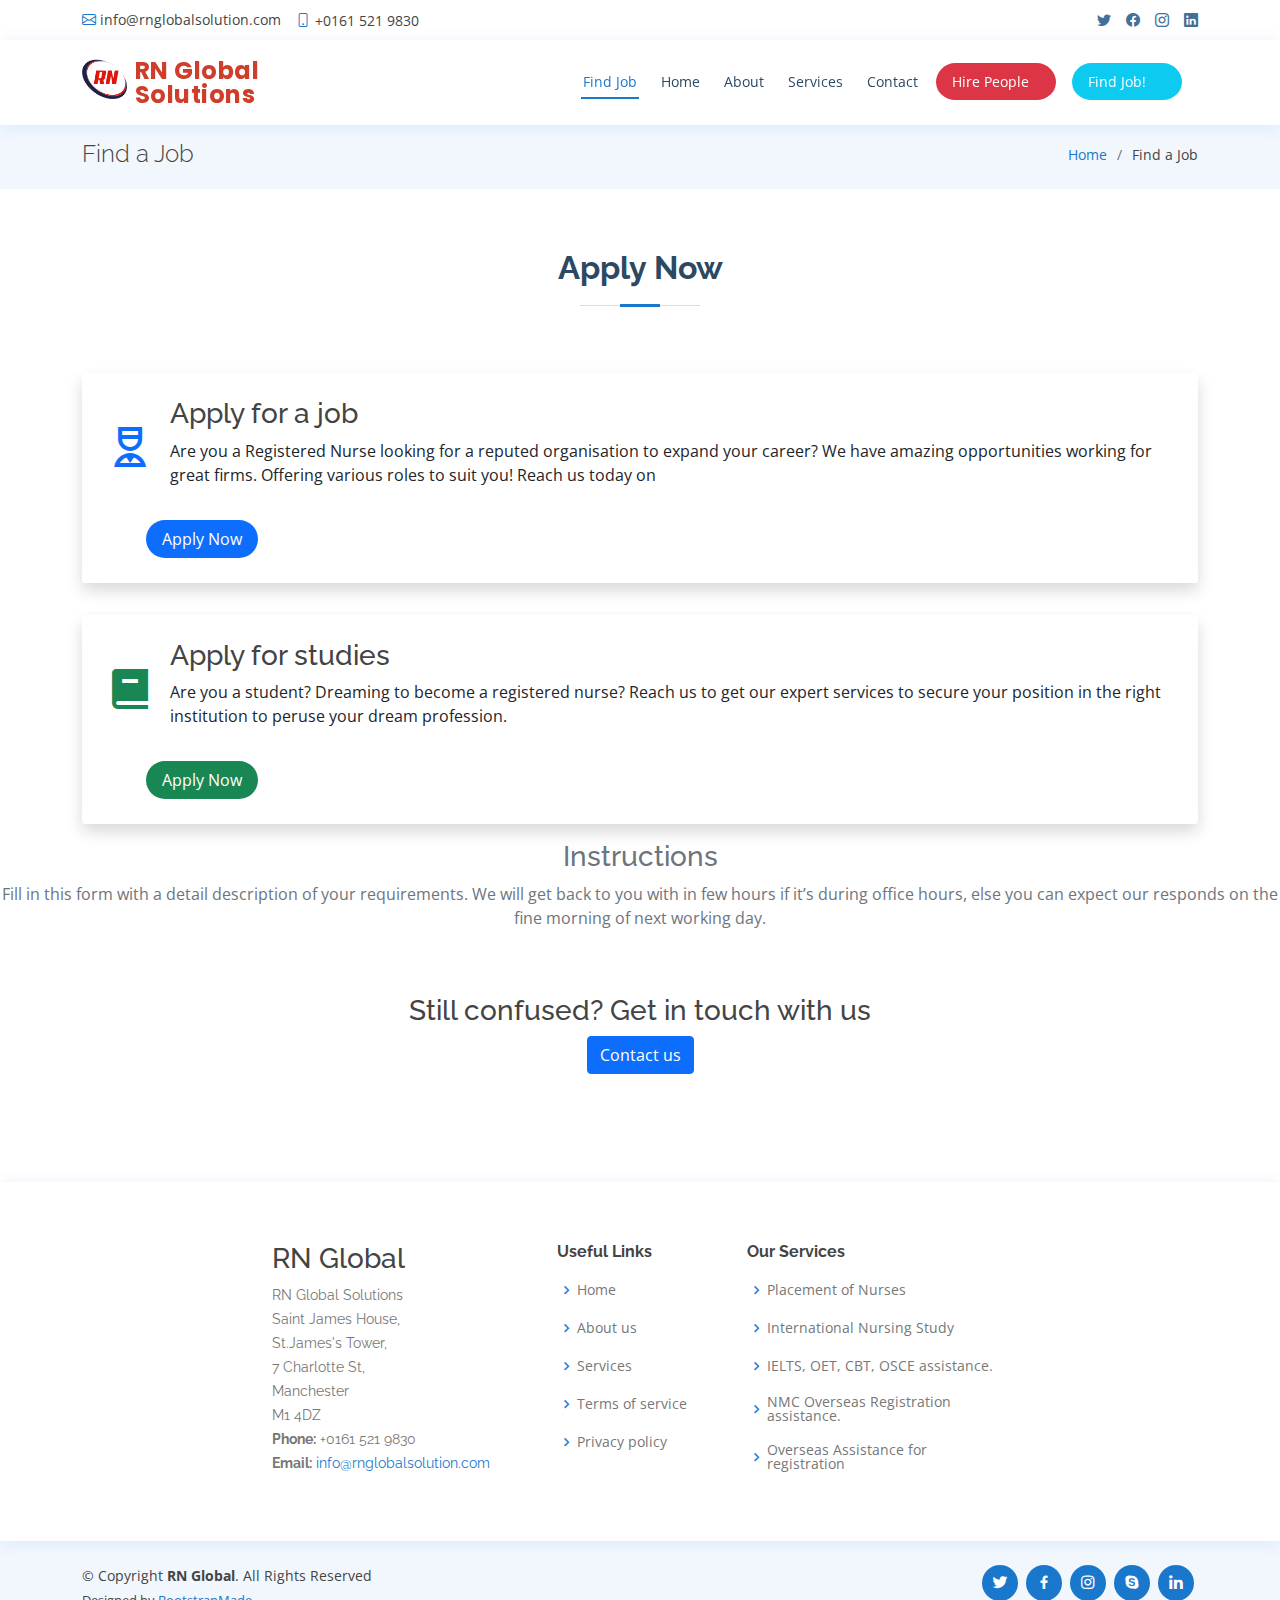
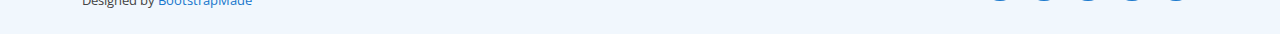
<file: FindJob.html>
<!DOCTYPE html>
<html lang="en">

<head>
  <meta charset="utf-8">
  <meta content="width=device-width, initial-scale=1.0" name="viewport">

  <title>RN Global Solutions</title>
  <meta content="" name="description">
  <meta content="" name="keywords">

  <!-- Favicons -->
  <link href="assets/img/favicon.png" rel="icon">
  <link href="assets/img/apple-touch-icon.png" rel="apple-touch-icon">

  <!-- Google Fonts -->
  <link href="https://fonts.googleapis.com/css?family=Open+Sans:300,300i,400,400i,600,600i,700,700i|Raleway:300,300i,400,400i,500,500i,600,600i,700,700i|Poppins:300,300i,400,400i,500,500i,600,600i,700,700i" rel="stylesheet">

  <!-- Vendor CSS Files -->
  <link href="assets/vendor/animate.css/animate.min.css" rel="stylesheet">
  <link href="assets/vendor/bootstrap/css/bootstrap.min.css" rel="stylesheet">
  <link href="assets/vendor/bootstrap-icons/bootstrap-icons.css" rel="stylesheet">
  <link href="assets/vendor/boxicons/css/boxicons.min.css" rel="stylesheet">
  <link href="assets/vendor/fontawesome-free/css/all.min.css" rel="stylesheet">
  <link href="assets/vendor/glightbox/css/glightbox.min.css" rel="stylesheet">
  <link href="assets/vendor/remixicon/remixicon.css" rel="stylesheet">
  <link href="assets/vendor/swiper/swiper-bundle.min.css" rel="stylesheet">

  <!-- Template Main CSS File -->
  <link href="assets/css/style.css" rel="stylesheet">

  <!-- =======================================================
  * Template Name: Medilab - v4.3.0
  * Template URL: https://bootstrapmade.com/medilab-free-medical-bootstrap-theme/
  * Author: BootstrapMade.com
  * License: https://bootstrapmade.com/license/
  ======================================================== -->
</head>

<body>

  <!-- ======= Top Bar ======= -->
  <div id="topbar" class="d-flex align-items-center fixed-top">
    <div class="container d-flex justify-content-between">
      <div class="contact-info d-flex align-items-center">
        <i class="bi bi-envelope"></i> <a href="mailto:info@rnglobalsolution.com">info@rnglobalsolution.com</a>
        <i class="bi bi-phone"></i> +0161 521 9830
      </div>
      <div class="d-none d-lg-flex social-links align-items-center">
        <a href="#" class="twitter"><i class="bi bi-twitter"></i></a>
        <a href="#" class="facebook"><i class="bi bi-facebook"></i></a>
        <a href="#" class="instagram"><i class="bi bi-instagram"></i></a>
        <a href="#" class="linkedin"><i class="bi bi-linkedin"></i></i></a>
      </div>
    </div>
  </div>

  <!-- ======= Header ======= -->
  <header id="header" class="fixed-top">
    <div class="container d-flex align-items-center">

      <!-- <h1 class="logo me-auto"><a href="index.html">RN Global Solutions</a></h1> -->
      <!-- Uncomment below if you prefer to use an image logo -->
      <a href="index.html" class="logo me-auto d-flex"><img src="assets/img/logoNew.png" alt="" class="img-fluid"><div class="px-2">
        <span class="d-none d-md-inline">RN Global <br> Solutions</span>
      </div></a>


      <nav id="navbar" class="navbar order-last order-lg-0">
        <ul>
          <li><a class="nav-link scrollto active" href="#">Find Job</a></li>
          <li><a class="nav-link scrollto " href="./index.html#hero">Home</a></li>
          <li><a class="nav-link scrollto" href="./index.html#about_us">About</a></li>
          <!-- <li class="dropdown"><a href="#department"><span>Services</span> <i class="bi bi-chevron-down"></i></a>
            <ul>
              <li><a href="#services">Services</a></li>
              <!-- <li class="dropdown"><a href="#departments"><span>Deep Drop Down</span> <i class="bi bi-chevron-right"></i></a>
                <ul>
                  <li><a href="#">Deep Drop Down 1</a></li>
                  <li><a href="#">Deep Drop Down 2</a></li>
                  <li><a href="#">Deep Drop Down 3</a></li>
                  <li><a href="#">Deep Drop Down 4</a></li>
                  <li><a href="#">Deep Drop Down 5</a></li>
                </ul>
              </li> -->
              <!-- <li><a href="#doctors">Doctors</a></li>
              <li><a href="#">Drop Down 3</a></li>
              <li><a href="#">Drop Down 4</a></li>
            </ul>
          </li>  -->
          <li><a class="nav-link scrollto" href="./index.html#services">Services</a></li>
          <li><a class="nav-link scrollto" href="./index.html#contact">Contact</a></li>
          <div class="d-flex flex-md-row flex-column justify-content-center align-items-md-center mx-md-2">
            <a href="./Hire.html" class="bg-danger rounded-pill text-white p-2 px-3 m-2" style="width: 120px;">Hire People</a>
          <a href="./FindJob.html" class="bg-info rounded-pill text-white p-2 px-3 m-2" style="width: 110px;">Find Job!</a>
          </div>
        </ul>
        <i class="bi bi-list mobile-nav-toggle"></i>
        
      </nav><!-- .navbar -->

      <!-- <a href="#appointment" class="mainbtn2 scrollto d-none d-md-inline">Hire People</a>
      <a href="#appointment" class="mainbtn scrollto d-none d-md-inline">Find Job!</a> -->

    </div>
  </header><!-- End Header -->
<!-- End Header -->

  <main id="main">

    <!-- ======= Breadcrumbs Section ======= -->
    <section class="breadcrumbs">
      <div class="container">

        <div class="d-flex justify-content-between align-items-center">
          <h2>Find a Job</h2>
          <ol>
            <li><a href="index.html">Home</a></li>
            <li>Find a Job</li>
          </ol>
        </div>

      </div>
    </section><!-- End Breadcrumbs Section -->

    <section class="inner-page">
      <div class="container d-flex justify-content-center align-items-center">
        <!-- <p>
          Example inner page template
        </p> -->
        <div class="section-title">
          <h2>Apply Now</h2>
        </div>
        <!-- <p>Magnam dolores commodi suscipit. Necessitatibus eius consequatur ex aliquid fuga eum quidem. Sit sint consectetur velit. Quisquam quos quisquam cupiditate. Et nemo qui impedit suscipit alias ea. Quia fugiat sit in iste officiis commodi quidem hic quas.</p> -->
      </div>
      <div class="container">
       
        <div class="why-us d-flex flex-column justify-content-center align-items-center">
         <div class="bg-white shadow p-3 rounded-1 my-3">
          <div class="  d-flex justify-content-center align-items-center ">
            <div class="p-2 cicon text-primary"><i class="ri-nurse-line"></i></div>
              <div class="p-2 text-start">
                <h3 class="">Apply for a job</h3>
              <p class="text-body">Are you a Registered Nurse looking for a reputed organisation to expand your career? We have amazing opportunities working for great firms. Offering various roles to suit you! Reach us today on</p>
              
              </div>
              
          </div>
          <div class=" text-star px-5 py-3">
            <a href="https://forms.gle/uUVPnPtkVBrtYnAp7" target="_blank" class="rounded-pill bg-primary text-white px-3 py-2">Apply Now</a >
          </div>
         </div>
         <div class="bg-white shadow p-3 rounded-1 my-3">
          <div class=" d-flex justify-content-center align-items-center ">
            <div class="p-2 cicon text-success"><i class="ri-book-2-fill"></i></div>
              <div class="p-2 text-start">
                <h3 class="">Apply for studies</h3>
              <p class="text-body">Are you a student? Dreaming to become a registered nurse? Reach us to get our expert services to secure your position in the right institution to peruse your dream profession.</p>
              </div>
          </div>
          <div class=" text-star px-5 py-3">
            <a href="https://forms.gle/uUVPnPtkVBrtYnAp7" target="_blank" class="rounded-pill bg-success text-white px-3 py-2">Apply Now</a >
          </div>
         </div>
         
        </div>
       </div>
        
        
       <div class="text-center text-muted">
        <h3>Instructions</h3>
        <p>Fill in this form  with a detail description of your requirements. We will get back to you with in few hours if it’s during office hours, else you can expect our responds on the fine morning of next working day.</p>
      </div>
        <div class=" text-center py-5">
          <h3>Still confused? Get in touch with us</h3>
          <a href="./index.html#contact"  class="btn btn-primary">Contact us</a >
        </div>
    </section>

  </main><!-- End #main -->

  <footer id="footer">

    <div class="footer-top">
      <div class="container">
        <div class="row justify-content-md-center">

          <div class="col-lg-3 col-md-6 footer-contact">
            <h3>RN Global</h3>
            <p>
              RN Global Solutions <br>
Saint James House, <br>
St.James's Tower, <br>
7 Charlotte St, <br>
Manchester <br>
M1 4DZ <br>
              <strong>Phone:</strong> +0161 521 9830<br>
              <strong>Email:</strong> <a href="mailto:info@rnglobalsolution.com">info@rnglobalsolution.com</a>
              <br>
            </p>
          </div>

          <div class="col-lg-2 col-md-6 footer-links">
            <h4>Useful Links</h4>
            <ul>
              <li><i class="bx bx-chevron-right"></i> <a href="./index.html#hero">Home</a></li>
              <li><i class="bx bx-chevron-right"></i> <a href="./index.html#about_us">About us</a></li>
              <li><i class="bx bx-chevron-right"></i> <a href="./index.html#services">Services</a></li>
              <li><i class="bx bx-chevron-right"></i> <a href="#">Terms of service</a></li>
              <li><i class="bx bx-chevron-right"></i> <a href="#">Privacy policy</a></li>
            </ul>
          </div>

          <div class="col-lg-3 col-md-6 footer-links">
            <h4>Our Services</h4>
            <ul>
              <li><i class="bx bx-chevron-right"></i> <a href="#">Placement of Nurses</a></li>
              <li><i class="bx bx-chevron-right"></i> <a href="#">International Nursing Study</a></li>
              <li><i class="bx bx-chevron-right"></i> <a href="#">IELTS, OET, CBT, OSCE assistance.</a></li>
              <li><i class="bx bx-chevron-right"></i> <a href="#">NMC Overseas Registration assistance.</a></li>
              <li><i class="bx bx-chevron-right"></i> <a href="#">Overseas Assistance for registration</a></li>
            </ul>
          </div>

          <!-- <div class="col-lg-4 col-md-6 footer-newsletter">
            <h4>Join Our Newsletter</h4>
            <p>Tamen quem nulla quae legam multos aute sint culpa legam noster magna</p>
            <form action="" method="post">
              <input type="email" name="email"><input type="submit" value="Subscribe">
            </form>
          </div> -->

        </div>
      </div>
    </div>

    <div class="container d-md-flex py-4">

      <div class="me-md-auto text-center text-md-start">
        <div class="copyright">
          &copy; Copyright <strong><span>RN Global</span></strong>. All Rights Reserved
        </div>
        <div class="credits">
          <!-- All the links in the footer should remain intact. -->
          <!-- You can delete the links only if you purchased the pro version. -->
          <!-- Licensing information: https://bootstrapmade.com/license/ -->
          <!-- Purchase the pro version with working PHP/AJAX contact form: https://bootstrapmade.com/medilab-free-medical-bootstrap-theme/ -->
          Designed by <a href="https://bootstrapmade.com/">BootstrapMade</a>
        </div>
      </div>
      <div class="social-links text-center text-md-right pt-3 pt-md-0">
        <a href="#" class="twitter"><i class="bx bxl-twitter"></i></a>
        <a href="#" class="facebook"><i class="bx bxl-facebook"></i></a>
        <a href="#" class="instagram"><i class="bx bxl-instagram"></i></a>
        <a href="#" class="google-plus"><i class="bx bxl-skype"></i></a>
        <a href="#" class="linkedin"><i class="bx bxl-linkedin"></i></a>
      </div>
    </div>
  </footer><!-- End Footer -->

  <div id="preloader"></div>
  <a href="#" class="back-to-top d-flex align-items-center justify-content-center"><i class="bi bi-arrow-up-short"></i></a>

  <!-- Vendor JS Files -->
  <script src="assets/vendor/bootstrap/js/bootstrap.bundle.min.js"></script>
  <script src="assets/vendor/glightbox/js/glightbox.min.js"></script>
  <script src="assets/vendor/php-email-form/validate.js"></script>
  <script src="assets/vendor/purecounter/purecounter.js"></script>
  <script src="assets/vendor/swiper/swiper-bundle.min.js"></script>

  <!-- Template Main JS File -->
  <script src="assets/js/main.js"></script>

</body>

</html>
</file>
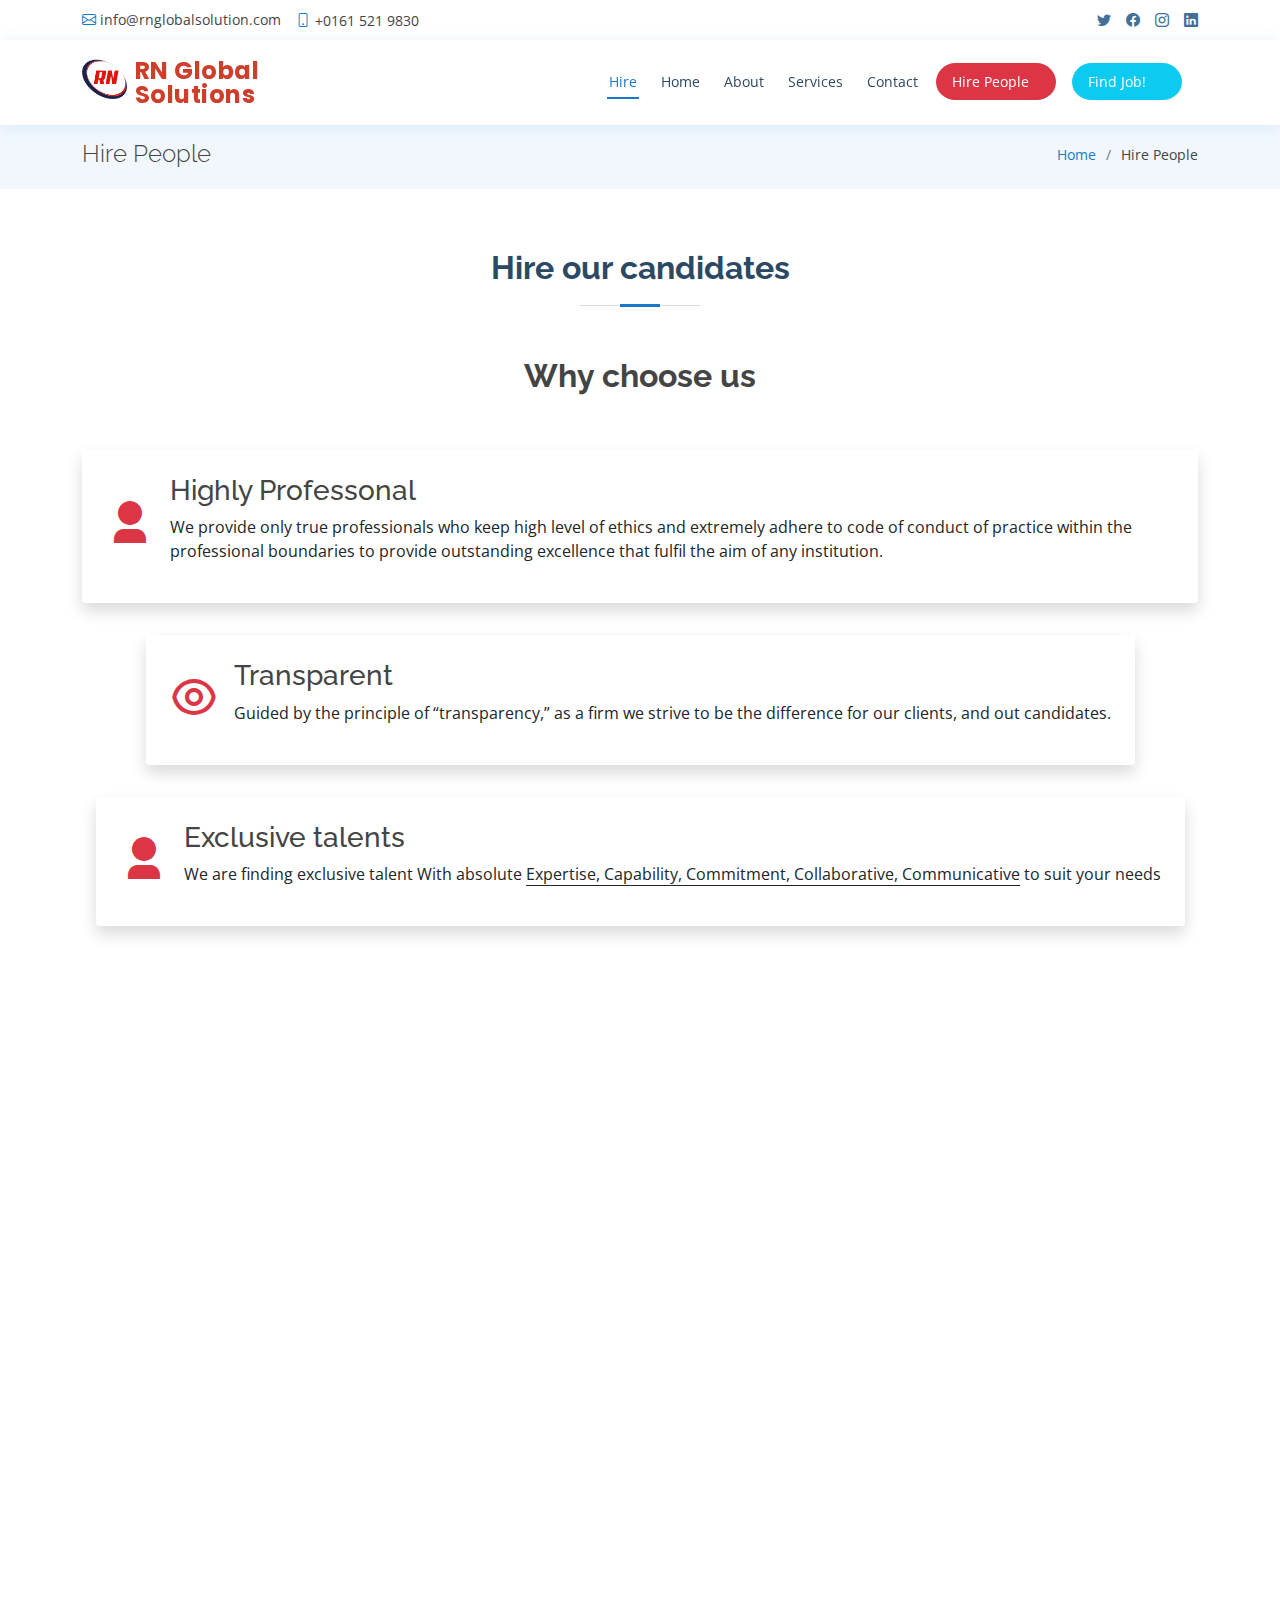
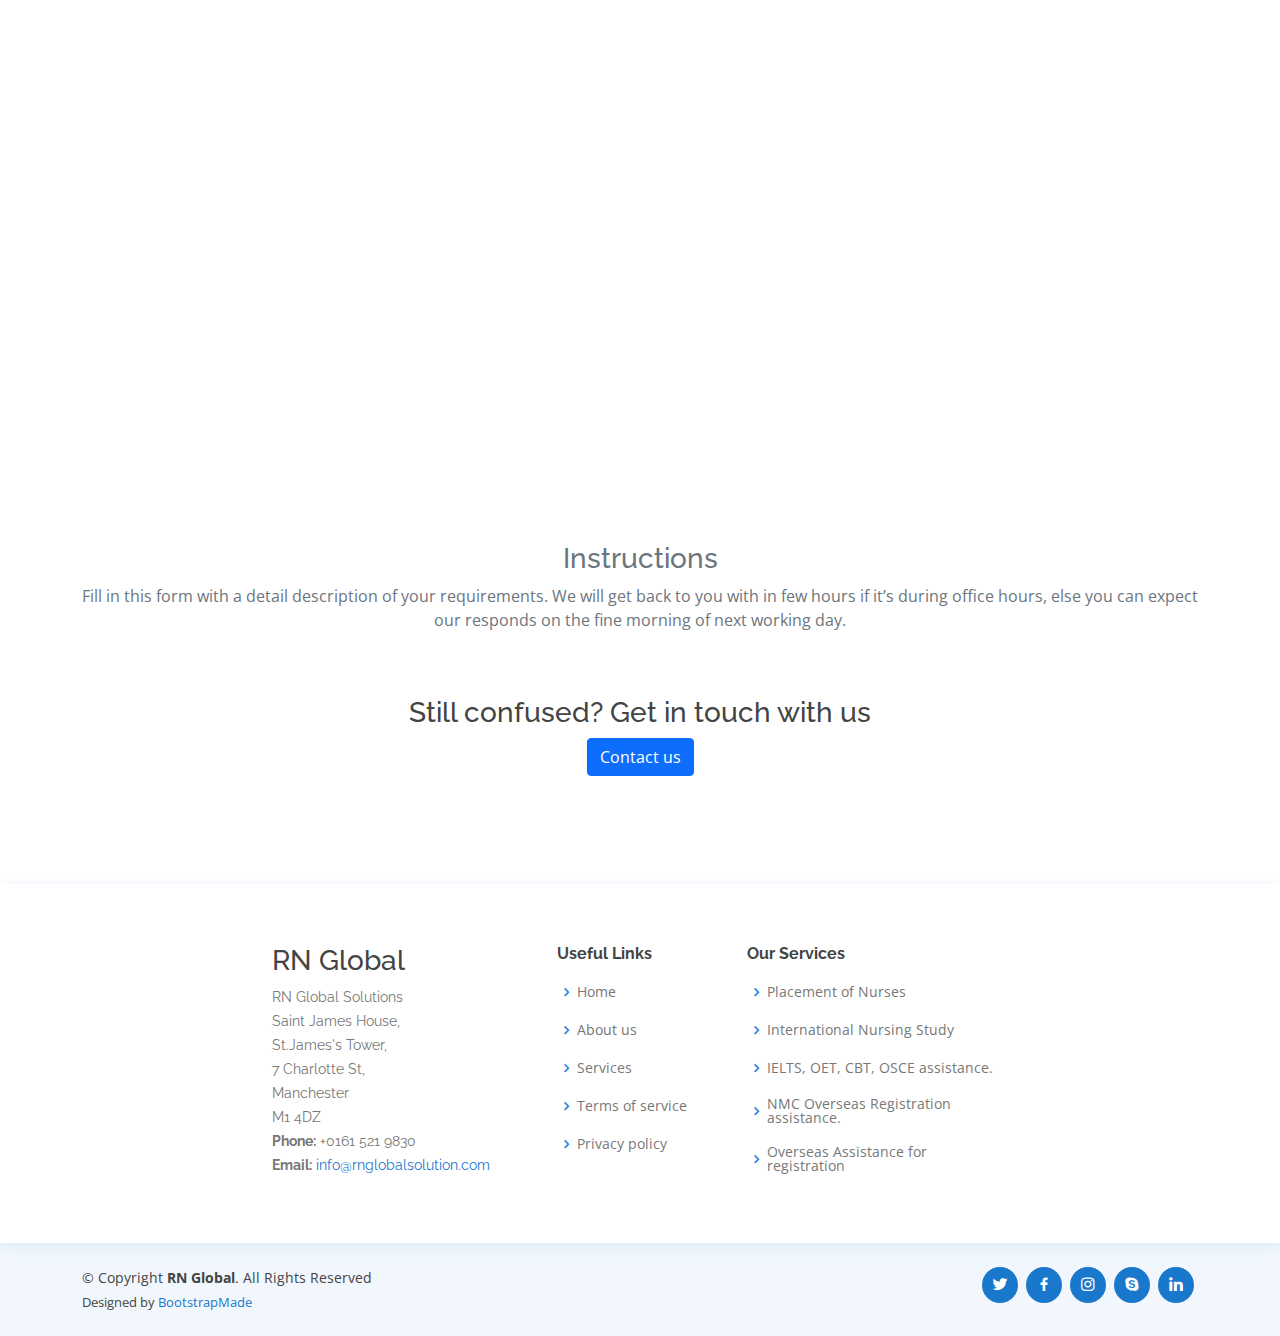
<file: Hire.html>
<!DOCTYPE html>
<html lang="en">

<head>
  <meta charset="utf-8">
  <meta content="width=device-width, initial-scale=1.0" name="viewport">

  <title>RN Global Solutions</title>
  <meta content="" name="description">
  <meta content="" name="keywords">

  <!-- Favicons -->
  <link href="assets/img/favicon.png" rel="icon">
  <link href="assets/img/apple-touch-icon.png" rel="apple-touch-icon">

  <!-- Google Fonts -->
  <link href="https://fonts.googleapis.com/css?family=Open+Sans:300,300i,400,400i,600,600i,700,700i|Raleway:300,300i,400,400i,500,500i,600,600i,700,700i|Poppins:300,300i,400,400i,500,500i,600,600i,700,700i" rel="stylesheet">

  <!-- Vendor CSS Files -->
  <link href="assets/vendor/animate.css/animate.min.css" rel="stylesheet">
  <link href="assets/vendor/bootstrap/css/bootstrap.min.css" rel="stylesheet">
  <link href="assets/vendor/bootstrap-icons/bootstrap-icons.css" rel="stylesheet">
  <link href="assets/vendor/boxicons/css/boxicons.min.css" rel="stylesheet">
  <link href="assets/vendor/fontawesome-free/css/all.min.css" rel="stylesheet">
  <link href="assets/vendor/glightbox/css/glightbox.min.css" rel="stylesheet">
  <link href="assets/vendor/remixicon/remixicon.css" rel="stylesheet">
  <link href="assets/vendor/swiper/swiper-bundle.min.css" rel="stylesheet">

  <!-- Template Main CSS File -->
  <link href="assets/css/style.css" rel="stylesheet">

  <!-- =======================================================
  * Template Name: Medilab - v4.3.0
  * Template URL: https://bootstrapmade.com/medilab-free-medical-bootstrap-theme/
  * Author: BootstrapMade.com
  * License: https://bootstrapmade.com/license/
  ======================================================== -->
</head>

<body>

  <!-- ======= Top Bar ======= -->
  <div id="topbar" class="d-flex align-items-center fixed-top">
    <div class="container d-flex justify-content-between">
      <div class="contact-info d-flex align-items-center">
        <i class="bi bi-envelope"></i> <a href="mailto:info@rnglobalsolution.com">info@rnglobalsolution.com</a>
        <i class="bi bi-phone"></i> +0161 521 9830
      </div>
      <div class="d-none d-lg-flex social-links align-items-center">
        <a href="#" class="twitter"><i class="bi bi-twitter"></i></a>
        <a href="#" class="facebook"><i class="bi bi-facebook"></i></a>
        <a href="#" class="instagram"><i class="bi bi-instagram"></i></a>
        <a href="#" class="linkedin"><i class="bi bi-linkedin"></i></i></a>
      </div>
    </div>
  </div>

  <!-- ======= Header ======= -->
  <header id="header" class="fixed-top">
    <div class="container d-flex align-items-center">
      
      <!-- <h1 class="logo me-auto"><a href="index.html">RN Global Solutions</a></h1> -->
      <!-- Uncomment below if you prefer to use an image logo -->
      <a href="index.html" class="logo me-auto d-flex"><img src="assets/img/logoNew.png" alt="" class="img-fluid"><div class="px-2">
        <span class="d-none d-md-inline">RN Global <br> Solutions</span>
      </div></a>


      <nav id="navbar" class="navbar order-last order-lg-0">
        <ul>
          <li><a class="nav-link scrollto active" href="#">Hire</a></li>
          <li><a class="nav-link scrollto " href="./index.html#hero">Home</a></li>
          <li><a class="nav-link scrollto" href="./index.html#about_us">About</a></li>
          <!-- <li class="dropdown"><a href="#department"><span>Services</span> <i class="bi bi-chevron-down"></i></a>
            <ul>
              <li><a href="#services">Services</a></li>
              <!-- <li class="dropdown"><a href="#departments"><span>Deep Drop Down</span> <i class="bi bi-chevron-right"></i></a>
                <ul>
                  <li><a href="#">Deep Drop Down 1</a></li>
                  <li><a href="#">Deep Drop Down 2</a></li>
                  <li><a href="#">Deep Drop Down 3</a></li>
                  <li><a href="#">Deep Drop Down 4</a></li>
                  <li><a href="#">Deep Drop Down 5</a></li>
                </ul>
              </li> -->
              <!-- <li><a href="#doctors">Doctors</a></li>
              <li><a href="#">Drop Down 3</a></li>
              <li><a href="#">Drop Down 4</a></li>
            </ul>
          </li>  -->
          <li><a class="nav-link scrollto" href="./index.html#services">Services</a></li>
          <li><a class="nav-link scrollto" href="./index.html#contact">Contact</a></li>
          <div class="d-flex flex-md-row flex-column justify-content-center align-items-md-center mx-md-2">
            <a href="./Hire.html" class="bg-danger rounded-pill text-white p-2 px-3 m-2" style="width: 120px;">Hire People</a>
          <a href="./FindJob.html" class="bg-info rounded-pill text-white p-2 px-3 m-2" style="width: 110px;">Find Job!</a>
          </div>
        </ul>
        <i class="bi bi-list mobile-nav-toggle"></i>
        
      </nav><!-- .navbar -->

     

    </div>
  </header><!-- End Header -->
<!-- End Header -->

  <main id="main">

    <!-- ======= Breadcrumbs Section ======= -->
    <section class="breadcrumbs">
      <div class="container">

        <div class="d-flex justify-content-between align-items-center">
          
          <h2>Hire People</h2>
          <ol>
            <li><a href="index.html">Home</a></li>
            <li>Hire People</li>
          </ol>
        </div>

      </div>
    </section><!-- End Breadcrumbs Section -->

    <section class="inner-page">
      <div class="section-title">
        <h2>Hire our candidates</h2>
        <!-- <p>Magnam dolores commodi suscipit. Necessitatibus eius consequatur ex aliquid fuga eum quidem. Sit sint consectetur velit. Quisquam quos quisquam cupiditate. Et nemo qui impedit suscipit alias ea. Quia fugiat sit in iste officiis commodi quidem hic quas.</p> -->
      </div>
      <h2 class="section-title" style="font-weight: bold;">Why choose us</h2>
      <div class="container">
       
       <div class="why-us d-flex flex-column justify-content-center align-items-center">
        <div class="bg-white shadow p-3 rounded-1 d-flex justify-content-center align-items-center my-3">
          <div class="p-2 cicon text-danger"><i class="ri-user-3-fill"></i></div>
            <div class="p-2 text-start">
              <h3 class="">Highly Professonal</h3>
            <p class="text-body">We provide only true professionals who keep high level of ethics and extremely adhere to code of conduct of practice within the professional boundaries to provide outstanding excellence that fulfil the aim of any institution.</p>
            </div>
        </div>
        <div class="bg-white shadow p-3 rounded-1 d-flex justify-content-center align-items-center my-3">
          <div class="p-2 cicon text-danger"><i class="ri-eye-line"></i></div>
            <div class="p-2 text-start">
              <h3 class="">Transparent</h3>
            <p class="text-body">Guided by the principle of “transparency,” as a firm we strive to be the difference for our clients, and out candidates.</p>
            </div>
        </div>
        <div class="bg-white shadow p-3 rounded-1 d-flex justify-content-center align-items-center my-3">
          <div class="p-2 cicon text-danger"><i class="ri-user-3-fill"></i></div>
            <div class="p-2 text-start">
              <h3 class="">Exclusive talents</h3>
            <p class="text-body">  We are finding exclusive talent With absolute
                   <span class="" style="border-bottom: 1px solid;">Expertise,
                    Capability,
                    Commitment,
                    Collaborative,
                    Communicative</span> to suit your needs</p>
            </div>
        </div>
       </div>
      </div>
      
      <div class="container">
        <!-- <p>
          Example inner page template
        </p> -->
        <div class="">

        </div>
        <div class="d-flex justify-content-center ">
          <iframe src="https://docs.google.com/forms/d/e/1FAIpQLSdWv7_jP5VKl5OWGwQKQNlW5h7751CJ6EjKzk4_nLxKM-jfhQ/viewform?embedded=true" class="w-100" height="1200" frameborder="0" marginheight="0" marginwidth="0">Loading…</iframe>
        </div>
        <div class="text-center text-muted">
          <h3>Instructions</h3>
          <p>Fill in this form  with a detail description of your requirements. We will get back to you with in few hours if it’s during office hours, else you can expect our responds on the fine morning of next working day.</p>
        </div>
        <div class=" text-center py-5">
          <h3>Still confused? Get in touch with us</h3>
          <a href="./index.html#contact"  class="btn btn-primary">Contact us</a >
        </div>
      </div>
    </section>

  </main><!-- End #main -->

  <footer id="footer">

    <div class="footer-top">
      <div class="container">
        <div class="row justify-content-md-center">

          <div class="col-lg-3 col-md-6 footer-contact">
            <h3>RN Global</h3>
            <p>
              RN Global Solutions <br>
Saint James House, <br>
St.James's Tower, <br>
7 Charlotte St, <br>
Manchester <br>
M1 4DZ <br>
              <strong>Phone:</strong> +0161 521 9830<br>
              <strong>Email:</strong> <a href="mailto:info@rnglobalsolution.com">info@rnglobalsolution.com</a>
              <br>
            </p>
          </div>

          <div class="col-lg-2 col-md-6 footer-links">
            <h4>Useful Links</h4>
            <ul>
              <li><i class="bx bx-chevron-right"></i> <a href="./index.html#hero">Home</a></li>
              <li><i class="bx bx-chevron-right"></i> <a href="./index.html#about_us">About us</a></li>
              <li><i class="bx bx-chevron-right"></i> <a href="./index.html#services">Services</a></li>
              <li><i class="bx bx-chevron-right"></i> <a href="#">Terms of service</a></li>
              <li><i class="bx bx-chevron-right"></i> <a href="#">Privacy policy</a></li>
            </ul>
          </div>

          <div class="col-lg-3 col-md-6 footer-links">
            <h4>Our Services</h4>
            <ul>
              <li><i class="bx bx-chevron-right"></i> <a href="#">Placement of Nurses</a></li>
              <li><i class="bx bx-chevron-right"></i> <a href="#">International Nursing Study</a></li>
              <li><i class="bx bx-chevron-right"></i> <a href="#">IELTS, OET, CBT, OSCE assistance.</a></li>
              <li><i class="bx bx-chevron-right"></i> <a href="#">NMC Overseas Registration assistance.</a></li>
              <li><i class="bx bx-chevron-right"></i> <a href="#">Overseas Assistance for registration</a></li>
            </ul>
          </div>

          <!-- <div class="col-lg-4 col-md-6 footer-newsletter">
            <h4>Join Our Newsletter</h4>
            <p>Tamen quem nulla quae legam multos aute sint culpa legam noster magna</p>
            <form action="" method="post">
              <input type="email" name="email"><input type="submit" value="Subscribe">
            </form>
          </div> -->

        </div>
      </div>
    </div>

    <div class="container d-md-flex py-4">

      <div class="me-md-auto text-center text-md-start">
        <div class="copyright">
          &copy; Copyright <strong><span>RN Global</span></strong>. All Rights Reserved
        </div>
        <div class="credits">
          <!-- All the links in the footer should remain intact. -->
          <!-- You can delete the links only if you purchased the pro version. -->
          <!-- Licensing information: https://bootstrapmade.com/license/ -->
          <!-- Purchase the pro version with working PHP/AJAX contact form: https://bootstrapmade.com/medilab-free-medical-bootstrap-theme/ -->
          Designed by <a href="https://bootstrapmade.com/">BootstrapMade</a>
        </div>
      </div>
      <div class="social-links text-center text-md-right pt-3 pt-md-0">
        <a href="#" class="twitter"><i class="bx bxl-twitter"></i></a>
        <a href="#" class="facebook"><i class="bx bxl-facebook"></i></a>
        <a href="#" class="instagram"><i class="bx bxl-instagram"></i></a>
        <a href="#" class="google-plus"><i class="bx bxl-skype"></i></a>
        <a href="#" class="linkedin"><i class="bx bxl-linkedin"></i></a>
      </div>
    </div>
  </footer><!-- End Footer -->

  <div id="preloader"></div>
  <a href="#" class="back-to-top d-flex align-items-center justify-content-center"><i class="bi bi-arrow-up-short"></i></a>

  <!-- Vendor JS Files -->
  <script src="assets/vendor/bootstrap/js/bootstrap.bundle.min.js"></script>
  <script src="assets/vendor/glightbox/js/glightbox.min.js"></script>
  <script src="assets/vendor/php-email-form/validate.js"></script>
  <script src="assets/vendor/purecounter/purecounter.js"></script>
  <script src="assets/vendor/swiper/swiper-bundle.min.js"></script>

  <!-- Template Main JS File -->
  <script src="assets/js/main.js"></script>

</body>

</html>
</file>
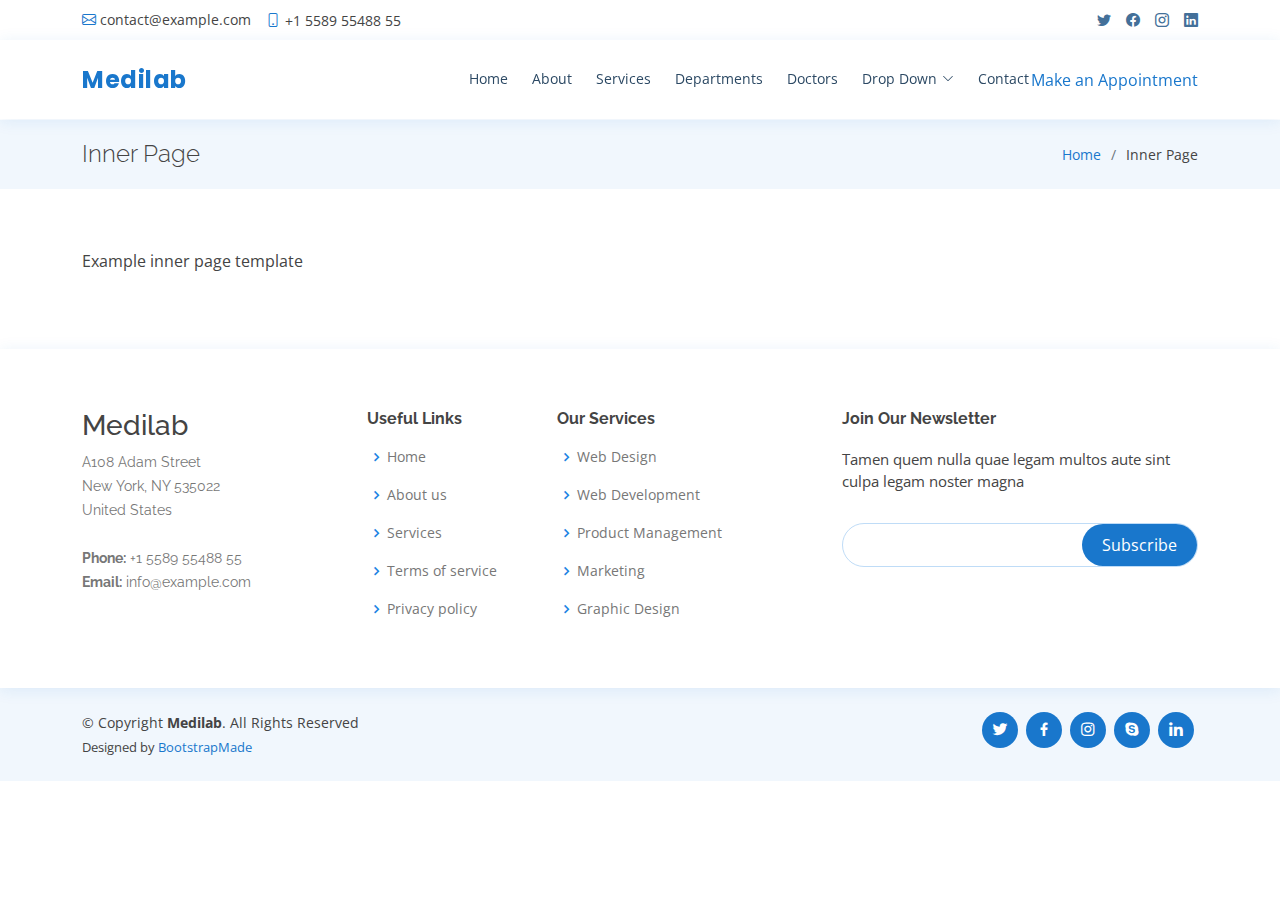
<file: inner-page.html>
<!DOCTYPE html>
<html lang="en">

<head>
  <meta charset="utf-8">
  <meta content="width=device-width, initial-scale=1.0" name="viewport">

  <title>Inner Page - Medilab Bootstrap Template</title>
  <meta content="" name="description">
  <meta content="" name="keywords">

  <!-- Favicons -->
  <link href="assets/img/favicon.png" rel="icon">
  <link href="assets/img/apple-touch-icon.png" rel="apple-touch-icon">

  <!-- Google Fonts -->
  <link href="https://fonts.googleapis.com/css?family=Open+Sans:300,300i,400,400i,600,600i,700,700i|Raleway:300,300i,400,400i,500,500i,600,600i,700,700i|Poppins:300,300i,400,400i,500,500i,600,600i,700,700i" rel="stylesheet">

  <!-- Vendor CSS Files -->
  <link href="assets/vendor/animate.css/animate.min.css" rel="stylesheet">
  <link href="assets/vendor/bootstrap/css/bootstrap.min.css" rel="stylesheet">
  <link href="assets/vendor/bootstrap-icons/bootstrap-icons.css" rel="stylesheet">
  <link href="assets/vendor/boxicons/css/boxicons.min.css" rel="stylesheet">
  <link href="assets/vendor/fontawesome-free/css/all.min.css" rel="stylesheet">
  <link href="assets/vendor/glightbox/css/glightbox.min.css" rel="stylesheet">
  <link href="assets/vendor/remixicon/remixicon.css" rel="stylesheet">
  <link href="assets/vendor/swiper/swiper-bundle.min.css" rel="stylesheet">

  <!-- Template Main CSS File -->
  <link href="assets/css/style.css" rel="stylesheet">

  <!-- =======================================================
  * Template Name: Medilab - v4.3.0
  * Template URL: https://bootstrapmade.com/medilab-free-medical-bootstrap-theme/
  * Author: BootstrapMade.com
  * License: https://bootstrapmade.com/license/
  ======================================================== -->
</head>

<body>

  <!-- ======= Top Bar ======= -->
  <div id="topbar" class="d-flex align-items-center fixed-top">
    <div class="container d-flex justify-content-between">
      <div class="contact-info d-flex align-items-center">
        <i class="bi bi-envelope"></i> <a href="mailto:contact@example.com">contact@example.com</a>
        <i class="bi bi-phone"></i> +1 5589 55488 55
      </div>
      <div class="d-none d-lg-flex social-links align-items-center">
        <a href="#" class="twitter"><i class="bi bi-twitter"></i></a>
        <a href="#" class="facebook"><i class="bi bi-facebook"></i></a>
        <a href="#" class="instagram"><i class="bi bi-instagram"></i></a>
        <a href="#" class="linkedin"><i class="bi bi-linkedin"></i></i></a>
      </div>
    </div>
  </div>

  <!-- ======= Header ======= -->
  <header id="header" class="fixed-top">
    <div class="container d-flex align-items-center">

      <h1 class="logo me-auto"><a href="index.html">Medilab</a></h1>
      <!-- Uncomment below if you prefer to use an image logo -->
      <!-- <a href="index.html" class="logo me-auto"><img src="assets/img/logo.png" alt="" class="img-fluid"></a>-->

      <nav id="navbar" class="navbar order-last order-lg-0">
        <ul>
          <li><a class="nav-link scrollto " href="#hero">Home</a></li>
          <li><a class="nav-link scrollto" href="#about">About</a></li>
          <li><a class="nav-link scrollto" href="#services">Services</a></li>
          <li><a class="nav-link scrollto" href="#departments">Departments</a></li>
          <li><a class="nav-link scrollto" href="#doctors">Doctors</a></li>
          <li class="dropdown"><a href="#"><span>Drop Down</span> <i class="bi bi-chevron-down"></i></a>
            <ul>
              <li><a href="#">Drop Down 1</a></li>
              <li class="dropdown"><a href="#"><span>Deep Drop Down</span> <i class="bi bi-chevron-right"></i></a>
                <ul>
                  <li><a href="#">Deep Drop Down 1</a></li>
                  <li><a href="#">Deep Drop Down 2</a></li>
                  <li><a href="#">Deep Drop Down 3</a></li>
                  <li><a href="#">Deep Drop Down 4</a></li>
                  <li><a href="#">Deep Drop Down 5</a></li>
                </ul>
              </li>
              <li><a href="#">Drop Down 2</a></li>
              <li><a href="#">Drop Down 3</a></li>
              <li><a href="#">Drop Down 4</a></li>
            </ul>
          </li>
          <li><a class="nav-link scrollto" href="#contact">Contact</a></li>
        </ul>
        <i class="bi bi-list mobile-nav-toggle"></i>
      </nav><!-- .navbar -->

      <a href="#appointment" class="appointment-btn scrollto"><span class="d-none d-md-inline">Make an</span> Appointment</a>

    </div>
  </header><!-- End Header -->

  <main id="main">

    <!-- ======= Breadcrumbs Section ======= -->
    <section class="breadcrumbs">
      <div class="container">

        <div class="d-flex justify-content-between align-items-center">
          <h2>Inner Page</h2>
          <ol>
            <li><a href="index.html">Home</a></li>
            <li>Inner Page</li>
          </ol>
        </div>

      </div>
    </section><!-- End Breadcrumbs Section -->

    <section class="inner-page">
      <div class="container">
        <p>
          Example inner page template
        </p>
      </div>
    </section>

  </main><!-- End #main -->

  <!-- ======= Footer ======= -->
  <footer id="footer">

    <div class="footer-top">
      <div class="container">
        <div class="row">

          <div class="col-lg-3 col-md-6 footer-contact">
            <h3>Medilab</h3>
            <p>
              A108 Adam Street <br>
              New York, NY 535022<br>
              United States <br><br>
              <strong>Phone:</strong> +1 5589 55488 55<br>
              <strong>Email:</strong> info@example.com<br>
            </p>
          </div>

          <div class="col-lg-2 col-md-6 footer-links">
            <h4>Useful Links</h4>
            <ul>
              <li><i class="bx bx-chevron-right"></i> <a href="#">Home</a></li>
              <li><i class="bx bx-chevron-right"></i> <a href="#">About us</a></li>
              <li><i class="bx bx-chevron-right"></i> <a href="#">Services</a></li>
              <li><i class="bx bx-chevron-right"></i> <a href="#">Terms of service</a></li>
              <li><i class="bx bx-chevron-right"></i> <a href="#">Privacy policy</a></li>
            </ul>
          </div>

          <div class="col-lg-3 col-md-6 footer-links">
            <h4>Our Services</h4>
            <ul>
              <li><i class="bx bx-chevron-right"></i> <a href="#">Web Design</a></li>
              <li><i class="bx bx-chevron-right"></i> <a href="#">Web Development</a></li>
              <li><i class="bx bx-chevron-right"></i> <a href="#">Product Management</a></li>
              <li><i class="bx bx-chevron-right"></i> <a href="#">Marketing</a></li>
              <li><i class="bx bx-chevron-right"></i> <a href="#">Graphic Design</a></li>
            </ul>
          </div>

          <div class="col-lg-4 col-md-6 footer-newsletter">
            <h4>Join Our Newsletter</h4>
            <p>Tamen quem nulla quae legam multos aute sint culpa legam noster magna</p>
            <form action="" method="post">
              <input type="email" name="email"><input type="submit" value="Subscribe">
            </form>
          </div>

        </div>
      </div>
    </div>

    <div class="container d-md-flex py-4">

      <div class="me-md-auto text-center text-md-start">
        <div class="copyright">
          &copy; Copyright <strong><span>Medilab</span></strong>. All Rights Reserved
        </div>
        <div class="credits">
          <!-- All the links in the footer should remain intact. -->
          <!-- You can delete the links only if you purchased the pro version. -->
          <!-- Licensing information: https://bootstrapmade.com/license/ -->
          <!-- Purchase the pro version with working PHP/AJAX contact form: https://bootstrapmade.com/medilab-free-medical-bootstrap-theme/ -->
          Designed by <a href="https://bootstrapmade.com/">BootstrapMade</a>
        </div>
      </div>
      <div class="social-links text-center text-md-right pt-3 pt-md-0">
        <a href="#" class="twitter"><i class="bx bxl-twitter"></i></a>
        <a href="#" class="facebook"><i class="bx bxl-facebook"></i></a>
        <a href="#" class="instagram"><i class="bx bxl-instagram"></i></a>
        <a href="#" class="google-plus"><i class="bx bxl-skype"></i></a>
        <a href="#" class="linkedin"><i class="bx bxl-linkedin"></i></a>
      </div>
    </div>
  </footer><!-- End Footer -->

  <div id="preloader"></div>
  <a href="#" class="back-to-top d-flex align-items-center justify-content-center"><i class="bi bi-arrow-up-short"></i></a>

  <!-- Vendor JS Files -->
  <script src="assets/vendor/bootstrap/js/bootstrap.bundle.min.js"></script>
  <script src="assets/vendor/glightbox/js/glightbox.min.js"></script>
  <script src="assets/vendor/php-email-form/validate.js"></script>
  <script src="assets/vendor/purecounter/purecounter.js"></script>
  <script src="assets/vendor/swiper/swiper-bundle.min.js"></script>

  <!-- Template Main JS File -->
  <script src="assets/js/main.js"></script>

</body>

</html>
</file>
<file: assets/css/style.css>
/**
* Template Name: Medilab - v4.3.0
* Template URL: https://bootstrapmade.com/medilab-free-medical-bootstrap-theme/
* Author: BootstrapMade.com
* License: https://bootstrapmade.com/license/
*/

/*--------------------------------------------------------------
# General
--------------------------------------------------------------*/
body {
  font-family: "Open Sans", sans-serif;
  color: #444444;
}

a {
  color: #1977cc;
  text-decoration: none;
}

a:hover {
  color: #3291e6;
  text-decoration: none;
}

h1, h2, h3, h4, h5, h6 {
  font-family: "Raleway", sans-serif;
}

/*--------------------------------------------------------------
# Preloader
--------------------------------------------------------------*/
#preloader {
  position: fixed;
  top: 0;
  left: 0;
  right: 0;
  bottom: 0;
  z-index: 9999;
  overflow: hidden;
  background: #fff;
}

#preloader:before {
  content: "";
  position: fixed;
  top: calc(50% - 30px);
  left: calc(50% - 30px);
  border: 6px solid #1977cc;
  border-top-color: #d1e6f9;
  border-radius: 50%;
  width: 60px;
  height: 60px;
  -webkit-animation: animate-preloader 1s linear infinite;
  animation: animate-preloader 1s linear infinite;
}

@-webkit-keyframes animate-preloader {
  0% {
    transform: rotate(0deg);
  }
  100% {
    transform: rotate(360deg);
  }
}

@keyframes animate-preloader {
  0% {
    transform: rotate(0deg);
  }
  100% {
    transform: rotate(360deg);
  }
}

/*--------------------------------------------------------------
# Back to top button
--------------------------------------------------------------*/
.back-to-top {
  position: fixed;
  visibility: hidden;
  opacity: 0;
  right: 15px;
  bottom: 15px;
  z-index: 996;
  background: #1977cc;
  width: 40px;
  height: 40px;
  border-radius: 4px;
  transition: all 0.4s;
}

.back-to-top i {
  font-size: 28px;
  color: #fff;
  line-height: 0;
}

.back-to-top:hover {
  background: #298ce5;
  color: #fff;
}

.back-to-top.active {
  visibility: visible;
  opacity: 1;
}

.datepicker-dropdown {
  padding: 20px !important;
}

/*--------------------------------------------------------------
# Top Bar
--------------------------------------------------------------*/
#topbar {
  background: #fff;
  height: 40px;
  font-size: 14px;
  transition: all 0.5s;
  z-index: 996;
}

#topbar.topbar-scrolled {
  top: -40px;
}

#topbar .contact-info a {
  line-height: 1;
  color: #444444;
  transition: 0.3s;
}

#topbar .contact-info a:hover {
  color: #1977cc;
}

#topbar .contact-info i {
  color: #1977cc;
  padding-right: 4px;
  margin-left: 15px;
  line-height: 0;
}

#topbar .contact-info i:first-child {
  margin-left: 0;
}

#topbar .social-links a {
  color: #437099;
  padding-left: 15px;
  display: inline-block;
  line-height: 1px;
  transition: 0.3s;
}

#topbar .social-links a:hover {
  color: #1977cc;
}

#topbar .social-links a:first-child {
  border-left: 0;
}

/*--------------------------------------------------------------
# Header
--------------------------------------------------------------*/
#header {
  background: #fff;
  transition: all 0.5s;
  z-index: 997;
  padding: 15px 0;
  top: 40px;
  box-shadow: 0px 2px 15px rgba(25, 119, 204, 0.1);
}

#header.header-scrolled {
  top: 0;
}

#header .logo {
  font-size: 24px;
  margin: 0;
  padding: 0;
  line-height: 1;
  font-weight: 700;
  letter-spacing: 0.5px;
  font-family: "Poppins", sans-serif;
}

#header .logo  {
  color: #cf3e2b;
}

#header .logo img {
  max-height: 40px;
}

/**
* Appointment Button *
*/
.mainbtn {
  margin-left: 25px;
  background: #1977cc;
  color: #fff;
  border-radius: 50px;
  padding: 8px 25px;
  white-space: nowrap;
  transition: 0.3s;
  font-size: 14px;
  display: inline-block;
}

.mainbtn:hover {
  background: #166ab5;
  color: #fff;
}
.mainbtn2 {
  margin-left: 25px;
  background: #d11610;
  color: #fff;
  border-radius: 50px;
  padding: 8px 25px;
  white-space: nowrap;
  transition: 0.3s;
  font-size: 14px;
  display: inline-block;
}

.mainbtn2:hover {
  background: #cc4625;
  color: #fff;
}

@media (max-width: 768px) {
  .mainbtn {
    margin: 0 15px 0 0;
    padding: 6px 18px;
  }
}

/*--------------------------------------------------------------
# Navigation Menu
--------------------------------------------------------------*/
/**
* Desktop Navigation 
*/
.navbar {
  padding: 0;
}

.navbar ul {
  margin: 0;
  padding: 0;
  display: flex;
  list-style: none;
  align-items: center;
}

.navbar li {
  position: relative;
}

.navbar > ul > li {
  position: relative;
  white-space: nowrap;
  padding: 8px 0 8px 20px;
}

.navbar a, .navbar a:focus {
  display: flex;
  align-items: center;
  justify-content: space-between;
  font-size: 14px;
  color: #2c4964;
  white-space: nowrap;
  transition: 0.3s;
  border-bottom: 2px solid #fff;
  padding: 5px 2px;
}

.navbar a i, .navbar a:focus i {
  font-size: 12px;
  line-height: 0;
  margin-left: 5px;
}

.navbar a:hover, .navbar .active, .navbar .active:focus, .navbar li:hover > a {
  color: #1977cc;
  border-color: #1977cc;
}

.navbar .dropdown ul {
  display: block;
  position: absolute;
  left: 20px;
  top: calc(100% + 30px);
  margin: 0;
  padding: 10px 0;
  z-index: 99;
  opacity: 0;
  visibility: hidden;
  background: #fff;
  box-shadow: 0px 0px 30px rgba(127, 137, 161, 0.25);
  transition: 0.3s;
}

.navbar .dropdown ul li {
  min-width: 200px;
}

.navbar .dropdown ul a {
  padding: 10px 20px;
  font-size: 14px;
  font-weight: 500;
  text-transform: none;
  color: #082744;
  border: none;
}

.navbar .dropdown ul a i {
  font-size: 12px;
}

.navbar .dropdown ul a:hover, .navbar .dropdown ul .active:hover, .navbar .dropdown ul li:hover > a {
  color: #1977cc;
}

.navbar .dropdown:hover > ul {
  opacity: 1;
  top: 100%;
  visibility: visible;
}

.navbar .dropdown .dropdown ul {
  top: 0;
  left: calc(100% - 30px);
  visibility: hidden;
}

.navbar .dropdown .dropdown:hover > ul {
  opacity: 1;
  top: 0;
  left: 100%;
  visibility: visible;
}

@media (max-width: 1366px) {
  .navbar .dropdown .dropdown ul {
    left: -90%;
  }
  .navbar .dropdown .dropdown:hover > ul {
    left: -100%;
  }
}

/**
* Mobile Navigation 
*/
.mobile-nav-toggle {
  color: #2c4964;
  font-size: 28px;
  cursor: pointer;
  display: none;
  line-height: 0;
  transition: 0.5s;
}

.mobile-nav-toggle.bi-x {
  color: #fff;
}

@media (max-width: 991px) {
  .mobile-nav-toggle {
    display: block;
  }
  .navbar ul {
    display: none;
  }
}

.navbar-mobile {
  position: fixed;
  overflow: hidden;
  top: 0;
  right: 0;
  left: 0;
  bottom: 0;
  background: rgba(28, 47, 65, 0.9);
  transition: 0.3s;
  z-index: 999;
}

.navbar-mobile .mobile-nav-toggle {
  position: absolute;
  top: 15px;
  right: 15px;
}

.navbar-mobile ul {
  display: block;
  position: absolute;
  top: 55px;
  right: 15px;
  bottom: 15px;
  left: 15px;
  padding: 10px 0;
  background-color: #fff;
  overflow-y: auto;
  transition: 0.3s;
}

.navbar-mobile > ul > li {
  padding: 0;
}

.navbar-mobile a {
  padding: 10px 20px;
  font-size: 15px;
  color: #2c4964;
  border: none;
}

.navbar-mobile a:hover, .navbar-mobile .active, .navbar-mobile li:hover > a {
  color: #1977cc;
}

.navbar-mobile .getstarted {
  margin: 15px;
}

.navbar-mobile .dropdown ul {
  position: static;
  display: none;
  margin: 10px 20px;
  padding: 10px 0;
  z-index: 99;
  opacity: 1;
  visibility: visible;
  background: #fff;
  box-shadow: 0px 0px 30px rgba(127, 137, 161, 0.25);
}

.navbar-mobile .dropdown ul li {
  min-width: 200px;
}

.navbar-mobile .dropdown ul a {
  padding: 10px 20px;
}

.navbar-mobile .dropdown ul a i {
  font-size: 12px;
}

.navbar-mobile .dropdown ul a:hover, .navbar-mobile .dropdown ul .active:hover, .navbar-mobile .dropdown ul li:hover > a {
  color: #1977cc;
}

.navbar-mobile .dropdown > .dropdown-active {
  display: block;
}
 a.mainbtn {
  background: #1977cc;
  color: #fff;
  border-radius: 50px;
  padding: 8px 25px;
  white-space: nowrap;
  transition: 0.3s;
  font-size: 14px;
  display: inline-block;
}

a.mainbtn:hover {
  background: #166ab5;
  color: #fff;
}
a.mainbtn2 {
  
  margin-left: 25px;
  background: #d11610;
  color: #fff;
  border-radius: 50px;
  padding: 8px 25px;
  white-space: nowrap;
  transition: 0.3s;
  font-size: 14px;
  display: inline-block;
}

a.mainbtn2:hover {
  background: #cc4625;
  color: #fff;
}

@media (max-width: 768px) {
  a.mainbtn {
    
    margin: 0 15px 0 0;
    padding: 6px 18px;
  }
}
/*--------------------------------------------------------------
# Hero Section
--------------------------------------------------------------*/
#hero {
  width: 100vw;
  background: url("../img/hero-bg.jpg") top center;
  background-size: cover;
  padding: 6rem 0 6rem 0;
  /* margin-bottom: -200px; */
}

#hero .mainText {
  display: flex;
  align-items: center;
  justify-content: center;
  padding: 30px;
  
}

#hero h1 {
  margin: 0;
  font-size: 48px;
  font-weight: 700;
  line-height: 56px;
  text-transform: uppercase;
  color: #042a50;
}

#hero h2 {
  color: #2c4964;
  margin: 10px 0 0 0;
  font-size: 24px;
}

#hero .btn-get-started {
  font-family: "Raleway", sans-serif;
  text-transform: uppercase;
  font-weight: 500;
  font-size: 14px;
  letter-spacing: 1px;
  display: inline-block;
  padding: 12px 35px;
  margin-top: 30px;
  border-radius: 50px;
  transition: 0.5s;
  color: #fff;
  background: #1977cc;
}

#hero .btn-get-started:hover {
  background: #3291e6;
}

@media (min-width: 1024px) {
  #hero {
    background-attachment: fixed;
    padding: 6rem;
  }
  #hero .mainText{
    width: 50%;
  }
}

@media (max-width: 992px) {
  #hero {
    margin-bottom: 0;
    /* height: 100vh; */
  }
  #hero .mainText {
    padding-bottom: 63px;
  }
  #hero h1 {
    font-size: 28px;
    line-height: 36px;
  }
  #hero h2 {
    font-size: 18px;
    line-height: 24px;
    margin-bottom: 30px;
  }
}

@media (max-height: 600px) {
  #hero {
    height: 100%;
  }
  #hero .mainText{
    width: 100%;
    
    
  }
}
.ctaCard{
  /* position: relative; */
  height: 100%;
  padding: 30px;
  background: #fff;
  padding: 10px;
}
.ctaCardSection{
  padding: 10px;
}
 .ctaCardIcon{
   font-size: 4rem;
 }
/*--------------------------------------------------------------
# Sections General
--------------------------------------------------------------*/
section {
  padding: 60px 0;
  overflow: hidden;
}

.section-bg {
  background-color: #f1f7fd;
}

.section-title {
  text-align: center;
  padding-bottom: 30px;
}

.section-title h2 {
  font-size: 32px;
  font-weight: bold;
  margin-bottom: 20px;
  padding-bottom: 20px;
  position: relative;
  color: #2c4964;
}

.section-title h2::before {
  content: '';
  position: absolute;
  display: block;
  width: 120px;
  height: 1px;
  background: #ddd;
  bottom: 1px;
  left: calc(50% - 60px);
}

.section-title h2::after {
  content: '';
  position: absolute;
  display: block;
  width: 40px;
  height: 3px;
  background: #1977cc;
  bottom: 0;
  left: calc(50% - 20px);
}

.section-title p {
  margin-bottom: 0;
}

/*--------------------------------------------------------------
# Breadcrumbs
--------------------------------------------------------------*/
.breadcrumbs {
  padding: 20px 0;
  background-color: #f1f7fd;
  min-height: 40px;
  margin-top: 120px;
}

@media (max-width: 992px) {
  .breadcrumbs {
    margin-top: 63px;
  }
}

.breadcrumbs h2 {
  font-size: 24px;
  font-weight: 300;
  margin: 0;
}

@media (max-width: 992px) {
  .breadcrumbs h2 {
    margin: 0 0 10px 0;
  }
}

.breadcrumbs ol {
  display: flex;
  flex-wrap: wrap;
  list-style: none;
  padding: 0;
  margin: 0;
  font-size: 14px;
}

.breadcrumbs ol li + li {
  padding-left: 10px;
}

.breadcrumbs ol li + li::before {
  display: inline-block;
  padding-right: 10px;
  color: #6c757d;
  content: "/";
}

@media (max-width: 768px) {
  .breadcrumbs .d-flex {
    display: block !important;
  }
  .breadcrumbs ol {
    display: block;
  }
  .breadcrumbs ol li {
    display: inline-block;
  }
}
/* Promo  */
.swiper-slide img {
  display: block;
  width: 100%;
  height: 40vh;
  object-fit: cover;
}
.promo-content{
  position: absolute;
  display: flex;
  justify-content: center;
  align-items: center;
 width: 100%;
 height: 100%;
  
}
.promo-inside{
  background: rgba(0, 0, 0, 0.2);
  padding: 10px;
}
.promo-inside h3{
  font-size: 1.8rem;
  color: #daeeff;
  font-weight: 700;
}
/*--------------------------------------------------------------
# Why Us
--------------------------------------------------------------*/
.why-us .content {
  padding: 30px;
  background: #1977cc;
  border-radius: 4px;
  color: #fff;
}

.why-us .content h3 {
  font-weight: 700;
  font-size: 34px;
  margin-bottom: 30px;
}

.why-us .content p {
  margin-bottom: 30px;
}

.why-us .content .more-btn {
  display: inline-block;
  background: rgba(255, 255, 255, 0.2);
  padding: 6px 30px 8px 30px;
  color: #fff;
  border-radius: 50px;
  transition: all ease-in-out 0.4s;
}

.why-us .content .more-btn i {
  font-size: 14px;
}

.why-us .content .more-btn:hover {
  color: #1977cc;
  background: #fff;
}

.why-us .icon-boxes .icon-box {
  text-align: center;
  border-radius: 10px;
  background: #fff;
  box-shadow: 0px 2px 15px rgba(0, 0, 0, 0.1);
  padding: 40px 30px;
  width: 100%;
}

.why-us .icon-boxes .icon-box i {
  font-size: 40px;
  color: #1977cc;
  margin-bottom: 30px;
}

.why-us .icon-boxes .icon-box h4 {
  font-size: 20px;
  font-weight: 700;
  margin: 0 0 30px 0;
}

.why-us .icon-boxes .icon-box p {
  font-size: 15px;
  color: #848484;
}

/*--------------------------------------------------------------
# About
--------------------------------------------------------------*/
.about .icon-boxes h4 {
  font-size: 18px;
  color: #4b7dab;
  margin-bottom: 15px;
}

.about .icon-boxes h3 {
  font-size: 28px;
  font-weight: 700;
  color: #2c4964;
  margin-bottom: 15px;
}

.about .icon-box {
  margin-top: 40px;
}

.about .icon-box .icon {
  float: left;
  display: flex;
  align-items: center;
  justify-content: center;
  width: 64px;
  height: 64px;
  border: 2px solid #8dc2f1;
  border-radius: 50px;
  transition: 0.5s;
}

.about .icon-box .icon i {
  color: #1977cc;
  font-size: 32px;
}

.about .icon-box:hover .icon {
  background: #1977cc;
  border-color: #1977cc;
}

.about .icon-box:hover .icon i {
  color: #fff;
}

.about .icon-box .title {
  margin-left: 85px;
  font-weight: 700;
  margin-bottom: 10px;
  font-size: 18px;
}

.about .icon-box .title a {
  color: #343a40;
  transition: 0.3s;
}

.about .icon-box .title a:hover {
  color: #1977cc;
}

.about .icon-box .description {
  margin-left: 85px;
  line-height: 24px;
  font-size: 14px;
}

.about .video-box {
  background: url("../img/about.jpg") center center no-repeat;
  background-size: cover;
  min-height: 500px;
}

.about .play-btn {
  width: 94px;
  height: 94px;
  background: radial-gradient(#1977cc 50%, rgba(25, 119, 204, 0.4) 52%);
  border-radius: 50%;
  display: block;
  position: absolute;
  left: calc(50% - 47px);
  top: calc(50% - 47px);
  overflow: hidden;
}

.about .play-btn::after {
  content: '';
  position: absolute;
  left: 50%;
  top: 50%;
  transform: translateX(-40%) translateY(-50%);
  width: 0;
  height: 0;
  border-top: 10px solid transparent;
  border-bottom: 10px solid transparent;
  border-left: 15px solid #fff;
  z-index: 100;
  transition: all 400ms cubic-bezier(0.55, 0.055, 0.675, 0.19);
}

.about .play-btn::before {
  content: '';
  position: absolute;
  width: 120px;
  height: 120px;
  -webkit-animation-delay: 0s;
  animation-delay: 0s;
  -webkit-animation: pulsate-btn 2s;
  animation: pulsate-btn 2s;
  -webkit-animation-direction: forwards;
  animation-direction: forwards;
  -webkit-animation-iteration-count: infinite;
  animation-iteration-count: infinite;
  -webkit-animation-timing-function: steps;
  animation-timing-function: steps;
  opacity: 1;
  border-radius: 50%;
  border: 5px solid rgba(25, 119, 204, 0.7);
  top: -15%;
  left: -15%;
  background: rgba(198, 16, 0, 0);
}

.about .play-btn:hover::after {
  border-left: 15px solid #1977cc;
  transform: scale(20);
}

.about .play-btn:hover::before {
  content: '';
  position: absolute;
  left: 50%;
  top: 50%;
  transform: translateX(-40%) translateY(-50%);
  width: 0;
  height: 0;
  border: none;
  border-top: 10px solid transparent;
  border-bottom: 10px solid transparent;
  border-left: 15px solid #fff;
  z-index: 200;
  -webkit-animation: none;
  animation: none;
  border-radius: 0;
}

@-webkit-keyframes pulsate-btn {
  0% {
    transform: scale(0.6, 0.6);
    opacity: 1;
  }
  100% {
    transform: scale(1, 1);
    opacity: 0;
  }
}

@keyframes pulsate-btn {
  0% {
    transform: scale(0.6, 0.6);
    opacity: 1;
  }
  100% {
    transform: scale(1, 1);
    opacity: 0;
  }
}

/*--------------------------------------------------------------
# Counts
--------------------------------------------------------------*/
.counts {
  background: #f1f7fd;
  padding: 70px 0 60px;
}

.counts .count-box {
  padding: 30px 30px 25px 30px;
  width: 100%;
  position: relative;
  text-align: center;
  background: #fff;
}

.counts .count-box i {
  position: absolute;
  top: -25px;
  left: 50%;
  transform: translateX(-50%);
  font-size: 20px;
  background: #1977cc;
  color: #fff;
  border-radius: 50px;
  display: inline-flex;
  align-items: center;
  justify-content: center;
  width: 48px;
  height: 48px;
}

.counts .count-box span {
  font-size: 36px;
  display: block;
  font-weight: 600;
  color: #082744;
}

.counts .count-box p {
  padding: 0;
  margin: 0;
  font-family: "Raleway", sans-serif;
  font-size: 14px;
}

/*--------------------------------------------------------------
# Services
--------------------------------------------------------------*/
.services .icon-box {
  text-align: center;
  border: 1px solid #d5e1ed;
  padding: 80px 20px;
  transition: all ease-in-out 0.3s;
}

.services .icon-box .icon {
  margin: 0 auto;
  width: 64px;
  height: 64px;
  background: #1977cc;
  border-radius: 5px;
  transition: all .3s ease-out 0s;
  display: flex;
  align-items: center;
  justify-content: center;
  margin-bottom: 20px;
  transform-style: preserve-3d;
}

.services .icon-box .icon i {
  color: #fff;
  font-size: 28px;
}

.services .icon-box .icon::before {
  position: absolute;
  content: '';
  left: -8px;
  top: -8px;
  height: 100%;
  width: 100%;
  background: #badaf7;
  border-radius: 5px;
  transition: all .3s ease-out 0s;
  transform: translateZ(-1px);
}

.services .icon-box h4 {
  font-weight: 700;
  margin-bottom: 15px;
  font-size: 24px;
}

.services .icon-box h4 a {
  color: #2c4964;
}

.services .icon-box p {
  line-height: 24px;
  font-size: 14px;
  margin-bottom: 0;
}

.services .icon-box:hover {
  background: #1977cc;
  border-color: #1977cc;
}

.services .icon-box:hover .icon {
  background: #fff;
}

.services .icon-box:hover .icon i {
  color: #1977cc;
}

.services .icon-box:hover .icon::before {
  background: #3291e6;
}

.services .icon-box:hover h4 a, .services .icon-box:hover p {
  color: #fff;
}

/*--------------------------------------------------------------
# Appointments
--------------------------------------------------------------*/
.appointment .php-email-form {
  width: 100%;
}

.appointment .php-email-form .form-group {
  padding-bottom: 8px;
}

.appointment .php-email-form .validate {
  display: none;
  color: red;
  margin: 0 0 15px 0;
  font-weight: 400;
  font-size: 13px;
}

.appointment .php-email-form .error-message {
  display: none;
  color: #fff;
  background: #ed3c0d;
  text-align: left;
  padding: 15px;
  font-weight: 600;
}

.appointment .php-email-form .error-message br + br {
  margin-top: 25px;
}

.appointment .php-email-form .sent-message {
  display: none;
  color: #fff;
  background: #18d26e;
  text-align: center;
  padding: 15px;
  font-weight: 600;
}

.appointment .php-email-form .loading {
  display: none;
  background: #fff;
  text-align: center;
  padding: 15px;
}

.appointment .php-email-form .loading:before {
  content: "";
  display: inline-block;
  border-radius: 50%;
  width: 24px;
  height: 24px;
  margin: 0 10px -6px 0;
  border: 3px solid #18d26e;
  border-top-color: #eee;
  -webkit-animation: animate-loading 1s linear infinite;
  animation: animate-loading 1s linear infinite;
}

.appointment .php-email-form input, .appointment .php-email-form textarea, .appointment .php-email-form select {
  border-radius: 0;
  box-shadow: none;
  font-size: 14px;
  padding: 10px !important;
}

.appointment .php-email-form input:focus, .appointment .php-email-form textarea:focus, .appointment .php-email-form select:focus {
  border-color: #1977cc;
}

.appointment .php-email-form input, .appointment .php-email-form select {
  height: 44px;
}

.appointment .php-email-form textarea {
  padding: 10px 12px;
}

.appointment .php-email-form button[type="submit"] {
  background: #1977cc;
  border: 0;
  padding: 10px 35px;
  color: #fff;
  transition: 0.4s;
  border-radius: 50px;
}

.appointment .php-email-form button[type="submit"]:hover {
  background: #1c84e3;
}

/*--------------------------------------------------------------
# Departments
--------------------------------------------------------------*/
.departments {
  overflow: hidden;
}

.departments .nav-tabs {
  border: 0;
}

.departments .nav-link {
  border: 0;
  padding: 12px 15px 12px 0;
  transition: 0.3s;
  color: #2c4964;
  border-radius: 0;
  border-right: 2px solid #ebf1f6;
  font-weight: 600;
  font-size: 15px;
}

.departments .nav-link:hover {
  color: #1977cc;
}

.departments .nav-link.active {
  color: #1977cc;
  border-color: #1977cc;
}

.departments .tab-pane.active {
  -webkit-animation: fadeIn 0.5s ease-out;
  animation: fadeIn 0.5s ease-out;
}

.departments .details h3 {
  font-size: 26px;
  font-weight: 600;
  margin-bottom: 20px;
  color: #2c4964;
}

.departments .details p {
  color: #777777;
}

.departments .details p:last-child {
  margin-bottom: 0;
}

@media (max-width: 992px) {
  .departments .nav-link {
    border: 0;
    padding: 15px;
  }
  .departments .nav-link.active {
    color: #fff;
    background: #1977cc;
  }
}

/*--------------------------------------------------------------
# Doctors
--------------------------------------------------------------*/
.doctors {
  background: #fff;
}

.doctors .member {
  position: relative;
  box-shadow: 0px 2px 15px rgba(44, 73, 100, 0.08);
  padding: 30px;
  border-radius: 10px;
}

.doctors .member .pic {
  overflow: hidden;
  width: 180px;
  border-radius: 50%;
}

.doctors .member .pic img {
  transition: ease-in-out 0.3s;
}

.doctors .member:hover img {
  transform: scale(1.1);
}

.doctors .member .member-info {
  padding-left: 30px;
}

.doctors .member h4 {
  font-weight: 700;
  margin-bottom: 5px;
  font-size: 20px;
  color: #2c4964;
}

.doctors .member span {
  display: block;
  font-size: 15px;
  padding-bottom: 10px;
  position: relative;
  font-weight: 500;
}

.doctors .member span::after {
  content: '';
  position: absolute;
  display: block;
  width: 50px;
  height: 1px;
  background: #b2c8dd;
  bottom: 0;
  left: 0;
}

.doctors .member p {
  margin: 10px 0 0 0;
  font-size: 14px;
}

.doctors .member .social {
  margin-top: 12px;
  display: flex;
  align-items: center;
  justify-content: flex-start;
}

.doctors .member .social a {
  transition: ease-in-out 0.3s;
  display: flex;
  align-items: center;
  justify-content: center;
  border-radius: 50px;
  width: 32px;
  height: 32px;
  background: #a0bcd5;
}

.doctors .member .social a i {
  color: #fff;
  font-size: 16px;
  margin: 0 2px;
}

.doctors .member .social a:hover {
  background: #1977cc;
}

.doctors .member .social a + a {
  margin-left: 8px;
}

/*--------------------------------------------------------------
# Frequently Asked Questions
--------------------------------------------------------------*/
.faq .faq-list {
  padding: 0 100px;
}

.faq .faq-list ul {
  padding: 0;
  list-style: none;
}

.faq .faq-list li + li {
  margin-top: 15px;
}

.faq .faq-list li {
  padding: 20px;
  background: #fff;
  border-radius: 4px;
  position: relative;
}

.faq .faq-list a {
  display: block;
  position: relative;
  font-family: "Poppins", sans-serif;
  font-size: 16px;
  line-height: 24px;
  font-weight: 500;
  padding: 0 30px;
  outline: none;
  cursor: pointer;
}

.faq .faq-list .icon-help {
  font-size: 24px;
  position: absolute;
  right: 0;
  left: 20px;
  color: #76b5ee;
}

.faq .faq-list .icon-show, .faq .faq-list .icon-close {
  font-size: 24px;
  position: absolute;
  right: 0;
  top: 0;
}

.faq .faq-list p {
  margin-bottom: 0;
  padding: 10px 0 0 0;
}

.faq .faq-list .icon-show {
  display: none;
}

.faq .faq-list a.collapsed {
  color: #343a40;
}

.faq .faq-list a.collapsed:hover {
  color: #1977cc;
}

.faq .faq-list a.collapsed .icon-show {
  display: inline-block;
}

.faq .faq-list a.collapsed .icon-close {
  display: none;
}

@media (max-width: 1200px) {
  .faq .faq-list {
    padding: 0;
  }
}

/*--------------------------------------------------------------
# Testimonials
--------------------------------------------------------------*/
.testimonials .testimonial-wrap {
  padding-left: 50px;
}

.testimonials .testimonial-item {
  box-sizing: content-box;
  padding: 30px 30px 30px 60px;
  margin: 30px 15px;
  min-height: 200px;
  box-shadow: 0px 2px 12px rgba(44, 73, 100, 0.08);
  position: relative;
  background: #fff;
}

.testimonials .testimonial-item .testimonial-img {
  width: 90px;
  height: auto;
  border-radius: 10px;
  border: 6px solid #fff;
  position: absolute;
  left: -45px;
}

.testimonials .testimonial-item h3 {
  font-size: 18px;
  font-weight: bold;
  margin: 10px 0 5px 0;
  color: #111;
}

.testimonials .testimonial-item h4 {
  font-size: 14px;
  color: #999;
  margin: 0;
}

.testimonials .testimonial-item .quote-icon-left, .testimonials .testimonial-item .quote-icon-right {
  color: #badaf7;
  font-size: 26px;
}

.testimonials .testimonial-item .quote-icon-left {
  display: inline-block;
  left: -5px;
  position: relative;
}

.testimonials .testimonial-item .quote-icon-right {
  display: inline-block;
  right: -5px;
  position: relative;
  top: 10px;
}

.testimonials .testimonial-item p {
  font-style: italic;
  margin: 15px auto 15px auto;
}

.testimonials .swiper-pagination {
  margin-top: 20px;
  position: relative;
}

.testimonials .swiper-pagination .swiper-pagination-bullet {
  width: 12px;
  height: 12px;
  background-color: #fff;
  opacity: 1;
  border: 1px solid #1977cc;
}

.testimonials .swiper-pagination .swiper-pagination-bullet-active {
  background-color: #1977cc;
}

@media (max-width: 767px) {
  .testimonials .testimonial-wrap {
    padding-left: 0;
  }
  .testimonials .testimonial-item {
    padding: 30px;
    margin: 15px;
  }
  .testimonials .testimonial-item .testimonial-img {
    position: static;
    left: auto;
  }
}

/*--------------------------------------------------------------
# Gallery
--------------------------------------------------------------*/
.gallery .gallery-item {
  overflow: hidden;
  border-right: 3px solid #fff;
  border-bottom: 3px solid #fff;
}

.gallery .gallery-item img {
  transition: all ease-in-out 0.4s;
}

.gallery .gallery-item:hover img {
  transform: scale(1.1);
}

/*--------------------------------------------------------------
# Contact
--------------------------------------------------------------*/
.contact .info {
  width: 100%;
  background: #fff;
}

.contact .info i {
  font-size: 20px;
  color: #1977cc;
  float: left;
  width: 44px;
  height: 44px;
  background: #d6e9fa;
  display: flex;
  justify-content: center;
  align-items: center;
  border-radius: 50px;
  transition: all 0.3s ease-in-out;
}

.contact .info h4 {
  padding: 0 0 0 60px;
  font-size: 22px;
  font-weight: 600;
  margin-bottom: 5px;
  color: #2c4964;
}

.contact .info p {
  padding: 0 0 0 60px;
  margin-bottom: 0;
  font-size: 14px;
  color: #4b7dab;
}

.contact .info .email, .contact .info .phone {
  margin-top: 40px;
}

.contact .info .email:hover i, .contact .info .address:hover i, .contact .info .phone:hover i {
  background: #1977cc;
  color: #fff;
}

.contact .php-email-form {
  width: 100%;
  background: #fff;
}

.contact .php-email-form .form-group {
  padding-bottom: 8px;
}

.contact .php-email-form .error-message {
  display: none;
  color: #fff;
  background: #ed3c0d;
  text-align: left;
  padding: 15px;
  font-weight: 600;
}

.contact .php-email-form .error-message br + br {
  margin-top: 25px;
}

.contact .php-email-form .sent-message {
  display: none;
  color: #fff;
  background: #18d26e;
  text-align: center;
  padding: 15px;
  font-weight: 600;
}

.contact .php-email-form .loading {
  display: none;
  background: #fff;
  text-align: center;
  padding: 15px;
}

.contact .php-email-form .loading:before {
  content: "";
  display: inline-block;
  border-radius: 50%;
  width: 24px;
  height: 24px;
  margin: 0 10px -6px 0;
  border: 3px solid #18d26e;
  border-top-color: #eee;
  -webkit-animation: animate-loading 1s linear infinite;
  animation: animate-loading 1s linear infinite;
}

.contact .php-email-form input, .contact .php-email-form textarea {
  border-radius: 0;
  box-shadow: none;
  font-size: 14px;
}

.contact .php-email-form input {
  height: 44px;
}

.contact .php-email-form textarea {
  padding: 10px 12px;
}

.contact .php-email-form button[type="submit"] {
  background: #1977cc;
  border: 0;
  padding: 10px 35px;
  color: #fff;
  transition: 0.4s;
  border-radius: 50px;
}

.contact .php-email-form button[type="submit"]:hover {
  background: #1c84e3;
}

@-webkit-keyframes animate-loading {
  0% {
    transform: rotate(0deg);
  }
  100% {
    transform: rotate(360deg);
  }
}

@keyframes animate-loading {
  0% {
    transform: rotate(0deg);
  }
  100% {
    transform: rotate(360deg);
  }
}

/*--------------------------------------------------------------
# Footer
--------------------------------------------------------------*/
#footer {
  color: #444444;
  font-size: 14px;
  background: #f1f7fd;
}

#footer .footer-top {
  padding: 60px 0 30px 0;
  background: #fff;
  box-shadow: 0px 2px 15px rgba(25, 119, 204, 0.1);
}

#footer .footer-top .footer-contact {
  margin-bottom: 30px;
}

#footer .footer-top .footer-contact h4 {
  font-size: 22px;
  margin: 0 0 30px 0;
  padding: 2px 0 2px 0;
  line-height: 1;
  font-weight: 700;
}

#footer .footer-top .footer-contact p {
  font-size: 14px;
  line-height: 24px;
  margin-bottom: 0;
  font-family: "Raleway", sans-serif;
  color: #777777;
}

#footer .footer-top h4 {
  font-size: 16px;
  font-weight: bold;
  color: #444444;
  position: relative;
  padding-bottom: 12px;
}

#footer .footer-top .footer-links {
  margin-bottom: 30px;
}

#footer .footer-top .footer-links ul {
  list-style: none;
  padding: 0;
  margin: 0;
}

#footer .footer-top .footer-links ul i {
  padding-right: 2px;
  color: #1c84e3;
  font-size: 18px;
  line-height: 1;
}

#footer .footer-top .footer-links ul li {
  padding: 10px 0;
  display: flex;
  align-items: center;
}

#footer .footer-top .footer-links ul li:first-child {
  padding-top: 0;
}

#footer .footer-top .footer-links ul a {
  color: #777777;
  transition: 0.3s;
  display: inline-block;
  line-height: 1;
}

#footer .footer-top .footer-links ul a:hover {
  text-decoration: none;
  color: #1977cc;
}

#footer .footer-newsletter {
  font-size: 15px;
}

#footer .footer-newsletter h4 {
  font-size: 16px;
  font-weight: bold;
  color: #444444;
  position: relative;
  padding-bottom: 12px;
}

#footer .footer-newsletter form {
  margin-top: 30px;
  background: #fff;
  padding: 6px 10px;
  position: relative;
  border-radius: 50px;
  text-align: left;
  border: 1px solid #bfdcf7;
}

#footer .footer-newsletter form input[type="email"] {
  border: 0;
  padding: 4px 8px;
  width: calc(100% - 100px);
}

#footer .footer-newsletter form input[type="submit"] {
  position: absolute;
  top: 0;
  right: 0;
  bottom: 0;
  border: 0;
  background: none;
  font-size: 16px;
  padding: 0 20px;
  background: #1977cc;
  color: #fff;
  transition: 0.3s;
  border-radius: 50px;
}

#footer .footer-newsletter form input[type="submit"]:hover {
  background: #1c84e3;
}

#footer .credits {
  padding-top: 5px;
  font-size: 13px;
  color: #444444;
}

#footer .social-links a {
  font-size: 18px;
  display: inline-block;
  background: #1977cc;
  color: #fff;
  line-height: 1;
  padding: 8px 0;
  margin-right: 4px;
  border-radius: 50%;
  text-align: center;
  width: 36px;
  height: 36px;
  transition: 0.3s;
}

#footer .social-links a:hover {
  background: #1c84e3;
  color: #fff;
  text-decoration: none;
}
/* Custom Styles */
.cicon{
  font-weight: 500;
  font-size: 3rem;
  
}
</file>
